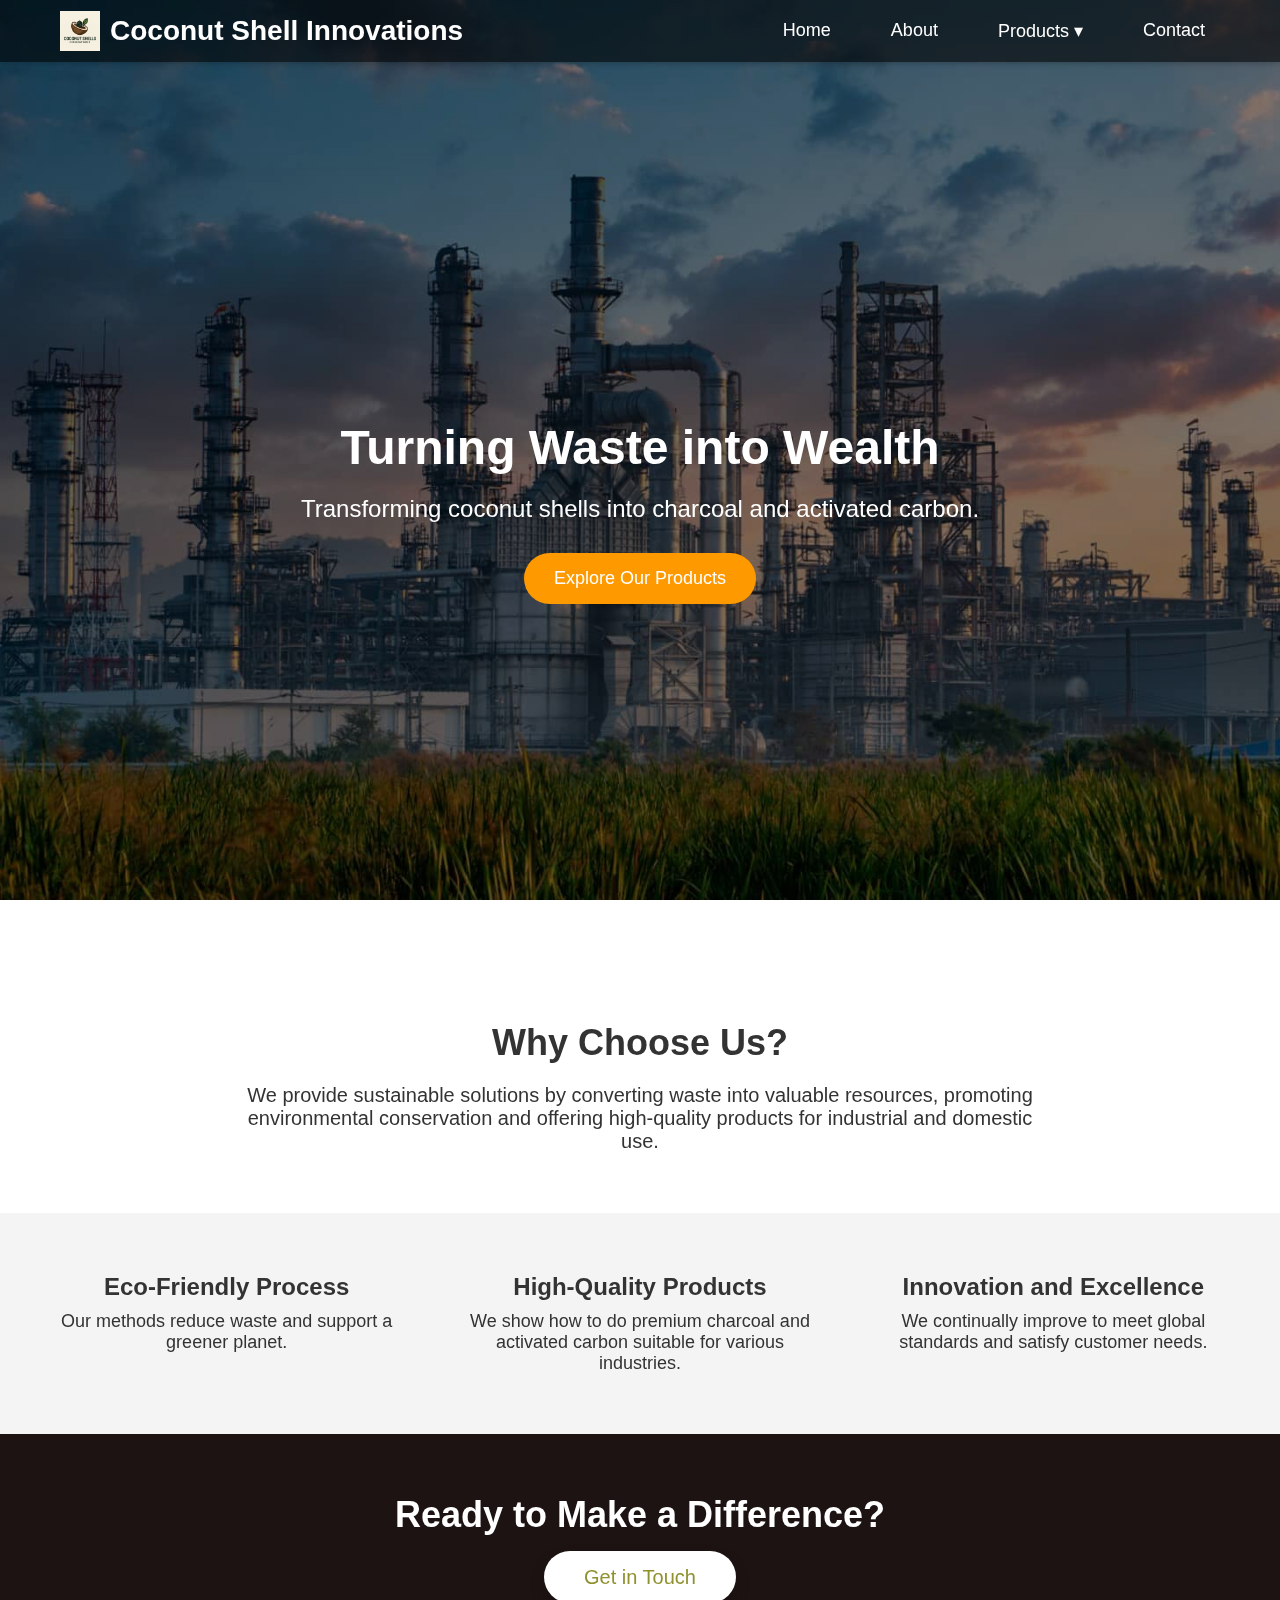
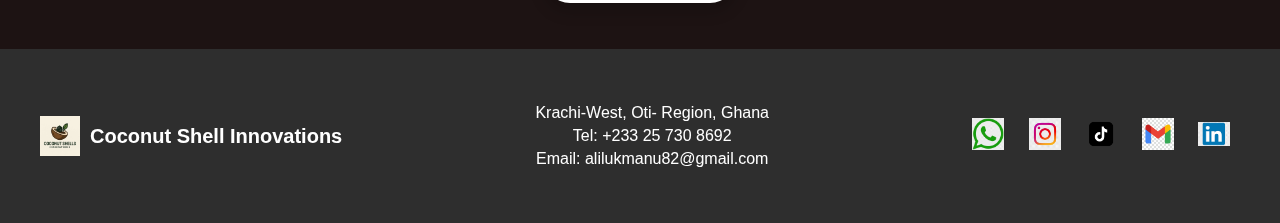
<file: index.html>
<!DOCTYPE html>
<html lang="en">
<head>
  <meta charset="UTF-8">
  <meta name="viewport" content="width=device-width, initial-scale=1">
  <title>Home - Coconut Shell Products</title>
  <link rel="stylesheet" href="style.css">
</head>
<body>
  <header class="site-header">
    <div class="header-container">
      <div class="logo">
        <a href="home.html"><img src="Company Logo.jpg" alt="Logo"> Coconut Shell Innovations</a>
      </div>
      <nav class="site-nav">
        <ul class="nav-menu">
          <li><a href="index.html" class="nav-link">Home</a></li>
          <li><a href="about.html" class="nav-link">About</a></li>
          <li class="dropdown">
            <a href="#" class="nav-link">Products ▾</a>
            <ul class="dropdown-content">
              <li><a href="product.html#raw">Raw Coconut Shells</a></li>
              <li><a href="product.html#charcoal">Charcoal Bricks</a></li>
              <li><a href="product.html#carbon">Activated Carbon</a></li>
              <li><a href="product.html#biochar">Biochar</a></li>
              <li><a href="product.html#ink">Carbon Ink / Dyes</a></li>
              <li><a href="product.html#research">Research Products</a></li>
            </ul>
          </li>
          <li><a href="contact.html" class="nav-link">Contact</a></li>
        </ul>
      </nav>
    </div>
  </header>
  
  

  <!-- Hero Section -->
  <main class="hero-section">
    <h1>Turning Waste into Wealth</h1>
    <p>Transforming coconut shells into charcoal and activated carbon.</p>
    <a href="product.html" class="btn">Explore Our Products</a>
  </main>

  <!-- Why Us Section -->
  <section class="why-us">
    <h2>Why Choose Us?</h2>
    <p>We provide sustainable solutions by converting waste into valuable resources, promoting environmental conservation and offering high-quality products for industrial and domestic use.</p>
  </section>

  <!-- Features Section -->
  <section class="features">
    <div class="feature">
      <h3>Eco-Friendly Process</h3>
      <p>Our methods reduce waste and support a greener planet.</p>
    </div>
    <div class="feature">
      <h3>High-Quality Products</h3>
      <p>We show how to do premium charcoal and activated carbon suitable for various industries.</p>
    </div>
    <div class="feature">
      <h3>Innovation and Excellence</h3>
      <p>We continually improve to meet global standards and satisfy customer needs.</p>
    </div>
  </section>

  <!-- Call to Action -->
  <section class="call-to-action">
    <h2>Ready to Make a Difference?</h2>
    <a href="contact.html" class="btn">Get in Touch</a>
  </section>
  <footer class="site-footer">
        <div class="footer-container">
          <div class="logo">
            <a href="index.html"><img src="Company Logo.jpg" alt="Logo"> Coconut Shell Innovations</a>
          </div>
          <div class="footer-contact">
            <p>Krachi-West, Oti- Region, Ghana</p>
            <p>Tel: +233 25 730 8692</p>
            <p>Email: alilukmanu82@gmail.com</p>
          </div>
          <div class="footer-social">
            <a href="https://wa.me/+233257308692"><img src="whatsapp icon.jpeg" alt="WhatsApp"></a>
            <a href="https://www.instagram.com/aliluqmanu"><img src="instagram icon.png" alt="Instagram"></a>
            <a href="https://www.tiktok.com/@archman370"><img src="tiktok icon.png" alt="TikTok"></a>
            <a href="mailto:alilukmanu82@gmail.com"><img src="gmail icon.jpg" alt="Gmail"></a>
            <a href="https://www.linkedin.com/in/lukmanu-ali-06271a2a0?lipi=urn%3Ali%3Apage%3Ad_flagship3_profile_view_base_contact_details%3B48OCo7ahRzuPm08aGw8OtQ%3D%3D"><img src="lindin logo.jpg" alt="LinkedIn"></a>
          </div>
        </div>
      </footer>   
</body>
</html>
</file>
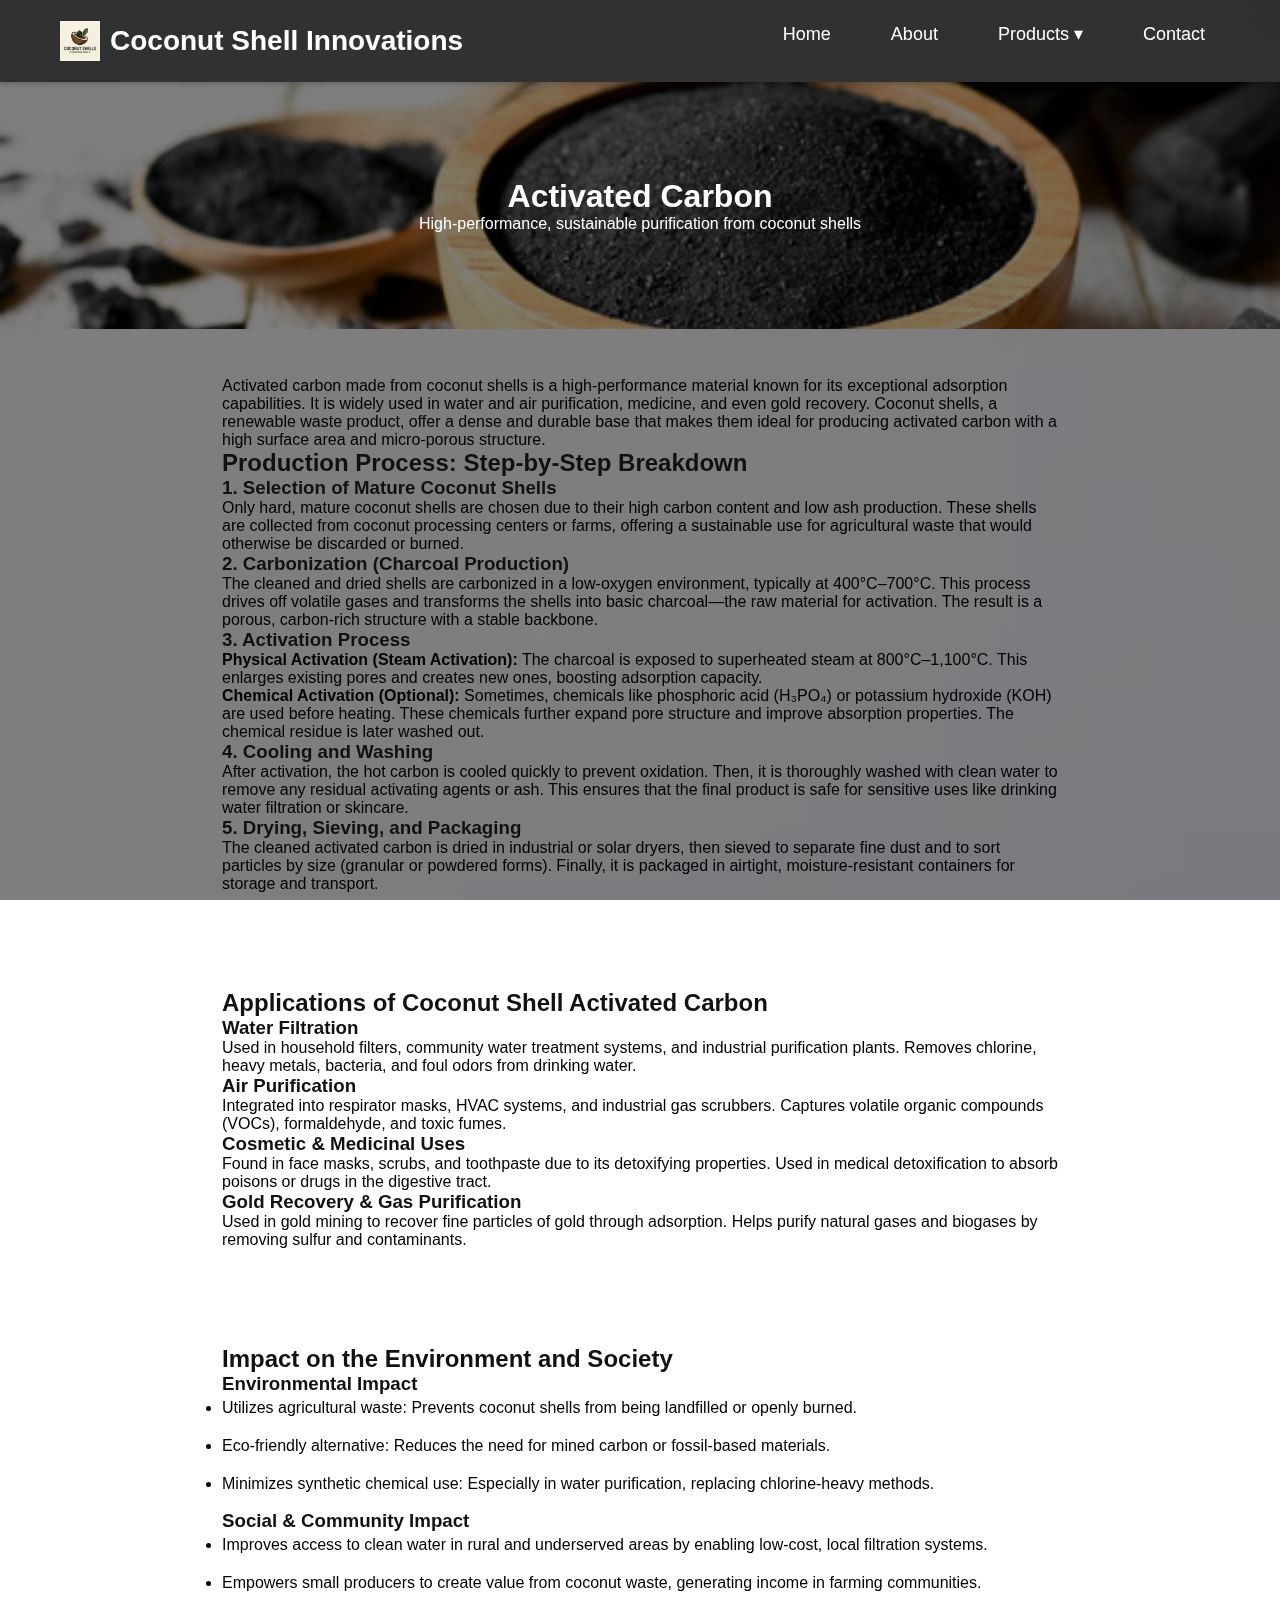
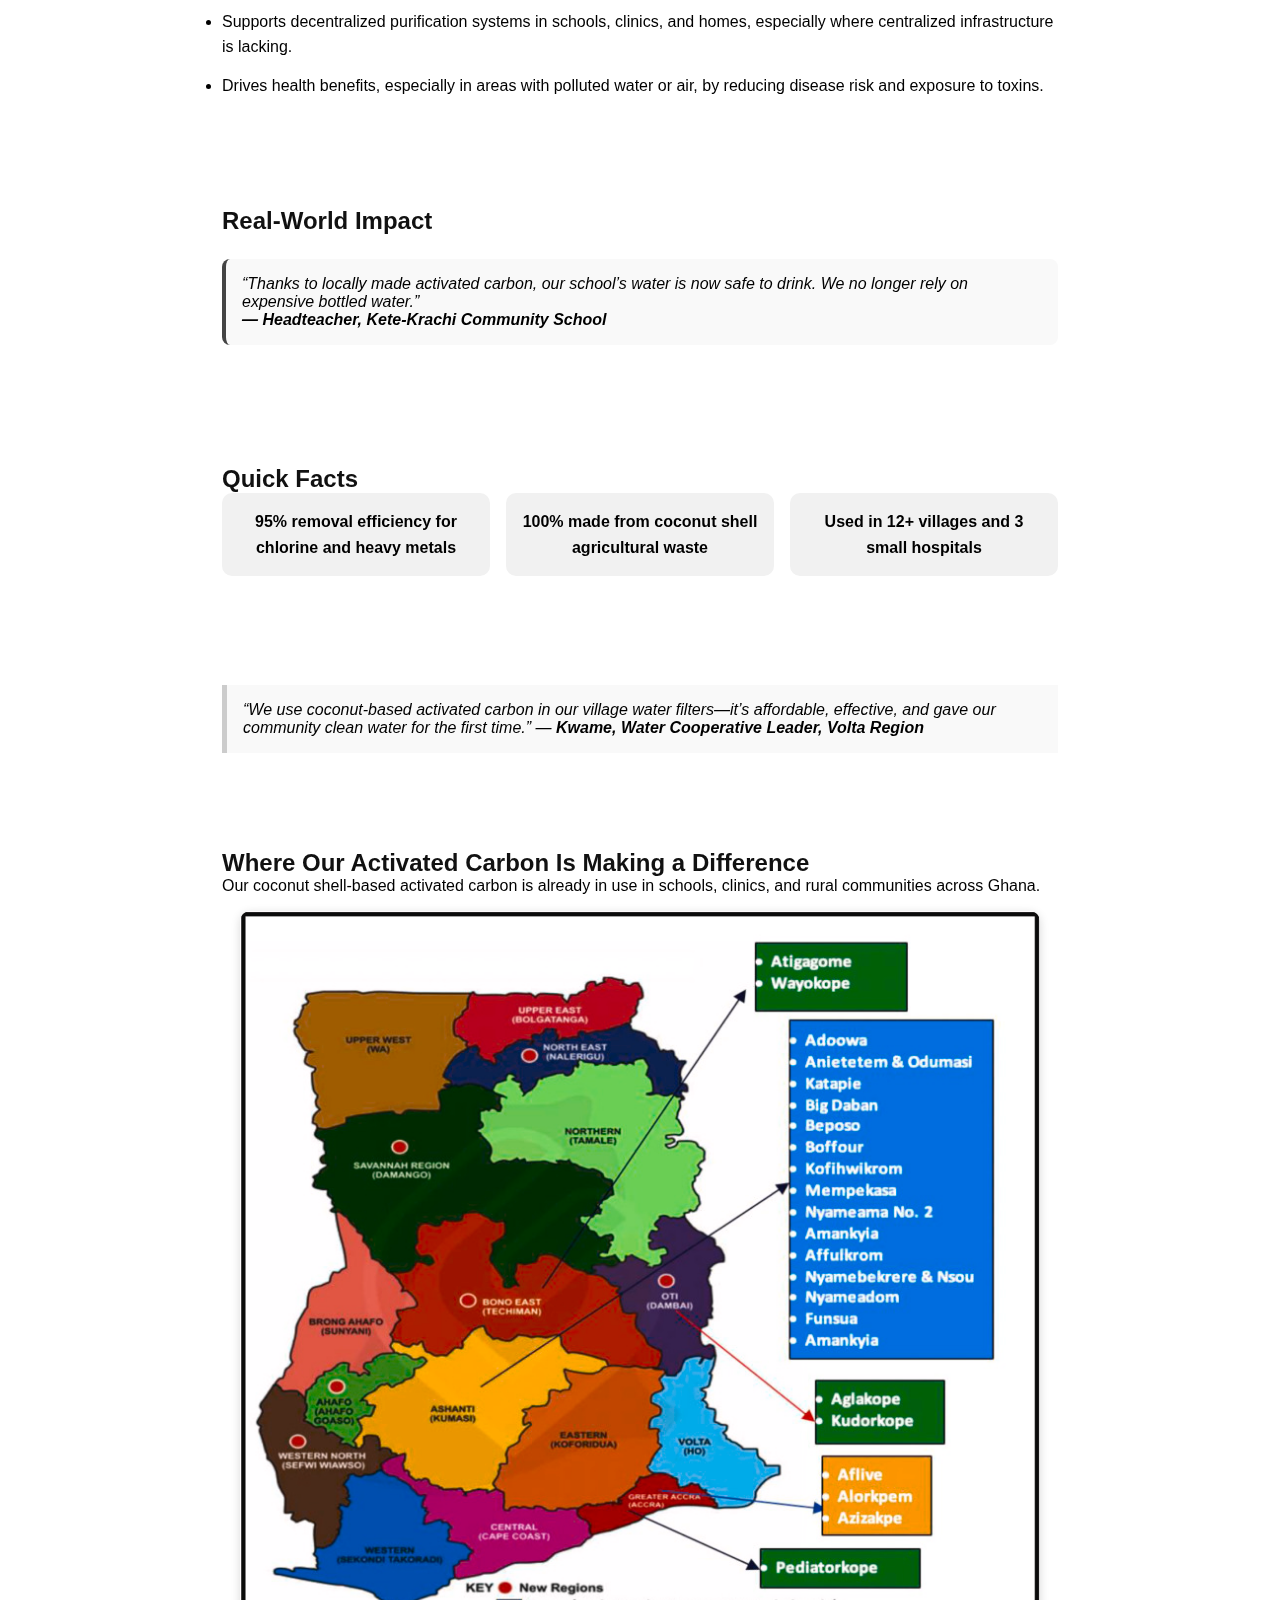
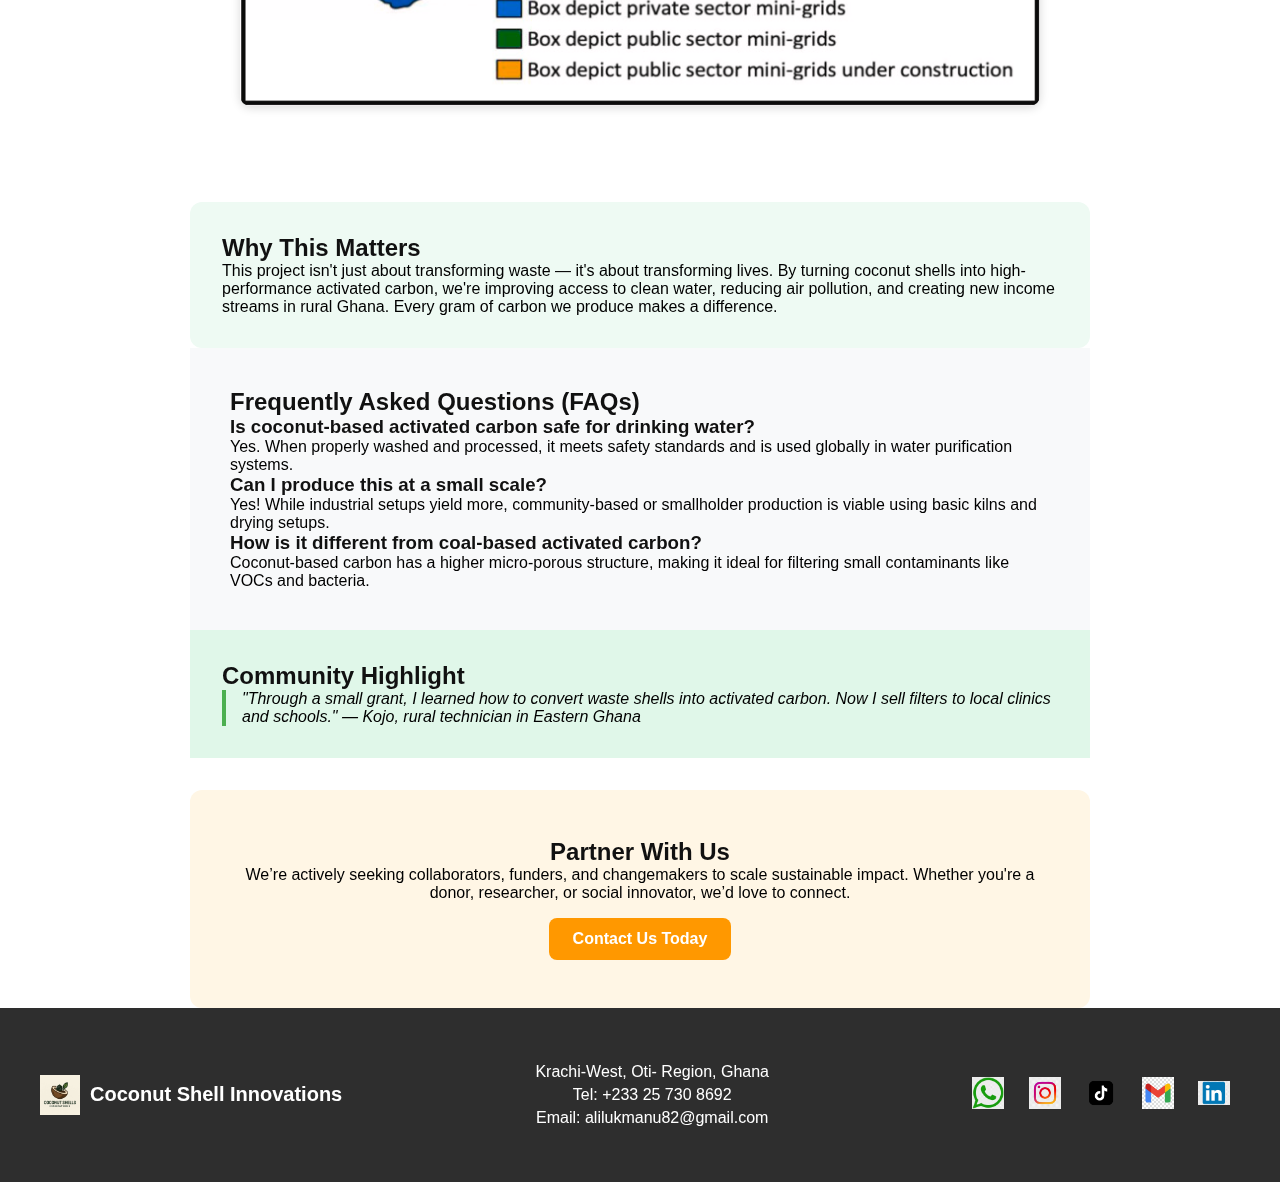
<file: activated-carbon.html>
<!DOCTYPE html>
<html lang="en">
<head>
  <meta charset="UTF-8">
  <meta name="viewport" content="width=device-width, initial-scale=1.0">
  <title>Activated Carbon | Coconut Shell Innovations</title>
  <link rel="stylesheet" href="style.css">
  <style>
    html, body {
  background-color: #ffffff !important;
  min-height: 100%;
  margin: 0;
  padding: 0;
  color: #000000;
}
body.activated-carbon {
  background: url('whiteback img.png') no-repeat center center fixed;
  background-size: cover;
  color: #000000;
}

.hero {
  background: linear-gradient(rgba(0, 0, 0, 0.5), rgba(0, 0, 0, 0.5)), 
              url('image copy.png') no-repeat center center/cover;
  padding: 6rem 2rem;
  text-align: center;
  color: #ffffff; /* White text stands out on dark background */
}


    .section {
      padding: 3rem 2rem;
      max-width: 900px;
      margin: auto;
    }

    h1, h2, h3, h4 {
      color: #111;
    }

    ul li {
      margin-bottom: 0.8rem;
      line-height: 1.6;
    }
    .cta-button {
    display: inline-block;
    background-color: #007B55;
    color: white;
    padding: 0.75rem 1.5rem;
    border-radius: 6px;
    text-decoration: none;
    font-weight: bold;
    transition: background-color 0.3s ease;
  }

  .cta-button:hover {
    background-color: #005F3F;
  }
  .testimonial-section blockquote {
  font-style: italic;
  border-left: 4px solid #444;
  padding-left: 1rem;
  margin: 1.5rem 0;
  background: #f9f9f9;
  padding: 1rem;
  border-radius: 8px;
}

.quick-impact .impact-list {
  list-style: none;
  padding-left: 0;
  display: grid;
  grid-template-columns: repeat(auto-fit, minmax(220px, 1fr));
  gap: 1rem;
}

.quick-impact .impact-list li {
  background-color: #f1f1f1;
  padding: 1rem;
  border-radius: 10px;
  font-weight: bold;
  text-align: center;
}

.cta-button {
  display: inline-block;
  background-color: #00704a;
  color: #fff;
  padding: 1rem 2rem;
  border-radius: 6px;
  text-decoration: none;
  font-weight: bold;
  transition: background 0.3s ease;
}

.cta-button:hover {
  background-color: #005f3c;
}
.testimonial-section blockquote {
  font-style: italic;
  border-left: 4px solid #444;
  padding-left: 1rem;
  margin: 1.5rem 0;
  background: #f9f9f9;
  padding: 1rem;
  border-radius: 8px;
}

.quick-impact .impact-list {
  list-style: none;
  padding-left: 0;
  display: grid;
  grid-template-columns: repeat(auto-fit, minmax(220px, 1fr));
  gap: 1rem;
}

.quick-impact .impact-list li {
  background-color: #f1f1f1;
  padding: 1rem;
  border-radius: 10px;
  font-weight: bold;
  text-align: center;
}

.cta-button {
  display: inline-block;
  background-color: #00704a;
  color: #fff;
  padding: 1rem 2rem;
  border-radius: 6px;
  text-decoration: none;
  font-weight: bold;
  transition: background 0.3s ease;
}

.cta-button:hover {
  background-color: #005f3c;
}
.impact-map {
  width: 100%;
  max-width: 800px;
  margin: 1rem auto;
  display: block;
  border-radius: 10px;
  box-shadow: 0 2px 10px rgba(0,0,0,0.15);
}
.mission-summary {
  background-color: #eefaf3;
  padding: 2rem;
  border-radius: 12px;
  margin-top: 2rem;
}
</style>
</head>
<body class="activated-carbon page">
  <header class="site-header">
    <div class="header-container">
      <div class="logo">
        <a href="index.html"><img src="Company Logo.jpg" alt="Logo"> Coconut Shell Innovations</a>
      </div>
      <nav class="site-nav">
        <ul class="nav-menu">
          <li><a href="index.html" class="nav-link">Home</a></li>
          <li><a href="about.html" class="nav-link">About</a></li>
          <li class="dropdown">
            <a href="#" class="nav-link">Products ▾</a>
            <ul class="dropdown-content">
              <li><a href="product.html#raw">Raw Coconut Shells</a></li>
              <li><a href="product.html#charcoal">Charcoal Bricks</a></li>
              <li><a href="product.html#carbon">Activated Carbon</a></li>
              <li><a href="product.html#biochar">Biochar</a></li>
              <li><a href="product.html#ink">Carbon Ink / Dyes</a></li>
              <li><a href="product.html#research">Research Products</a></li>
            </ul>
          </li>
          <li><a href="contact.html" class="nav-link">Contact</a></li>
        </ul>
      </nav>
    </div>
  </header>

  <section class="hero">
    <div class="hero-text">
        <h1 style="color: #ffffff;">Activated Carbon</h1>
        <p>High-performance, sustainable purification from coconut shells</p>
    </div>
  </section>
  

  <section class="section">
    <p>Activated carbon made from coconut shells is a high-performance material known for its exceptional adsorption capabilities. It is widely used in water and air purification, medicine, and even gold recovery. Coconut shells, a renewable waste product, offer a dense and durable base that makes them ideal for producing activated carbon with a high surface area and micro-porous structure.</p>

    <h2>Production Process: Step-by-Step Breakdown</h2>
    <h3>1. Selection of Mature Coconut Shells</h3>
    <p>Only hard, mature coconut shells are chosen due to their high carbon content and low ash production. These shells are collected from coconut processing centers or farms, offering a sustainable use for agricultural waste that would otherwise be discarded or burned.</p>

    <h3>2. Carbonization (Charcoal Production)</h3>
    <p>The cleaned and dried shells are carbonized in a low-oxygen environment, typically at 400°C–700°C. This process drives off volatile gases and transforms the shells into basic charcoal—the raw material for activation. The result is a porous, carbon-rich structure with a stable backbone.</p>

    <h3>3. Activation Process</h3>
    <p><strong>Physical Activation (Steam Activation):</strong> The charcoal is exposed to superheated steam at 800°C–1,100°C. This enlarges existing pores and creates new ones, boosting adsorption capacity.</p>
    <p><strong>Chemical Activation (Optional):</strong> Sometimes, chemicals like phosphoric acid (H₃PO₄) or potassium hydroxide (KOH) are used before heating. These chemicals further expand pore structure and improve absorption properties. The chemical residue is later washed out.</p>

    <h3>4. Cooling and Washing</h3>
    <p>After activation, the hot carbon is cooled quickly to prevent oxidation. Then, it is thoroughly washed with clean water to remove any residual activating agents or ash. This ensures that the final product is safe for sensitive uses like drinking water filtration or skincare.</p>

    <h3>5. Drying, Sieving, and Packaging</h3>
    <p>The cleaned activated carbon is dried in industrial or solar dryers, then sieved to separate fine dust and to sort particles by size (granular or powdered forms). Finally, it is packaged in airtight, moisture-resistant containers for storage and transport.</p>
  </section>

  <section class="section">
    <h2>Applications of Coconut Shell Activated Carbon</h2>
    <h3> Water Filtration</h3>
    <p>Used in household filters, community water treatment systems, and industrial purification plants. Removes chlorine, heavy metals, bacteria, and foul odors from drinking water.</p>

    <h3> Air Purification</h3>
    <p>Integrated into respirator masks, HVAC systems, and industrial gas scrubbers. Captures volatile organic compounds (VOCs), formaldehyde, and toxic fumes.</p>

    <h3> Cosmetic & Medicinal Uses</h3>
    <p>Found in face masks, scrubs, and toothpaste due to its detoxifying properties. Used in medical detoxification to absorb poisons or drugs in the digestive tract.</p>

    <h3> Gold Recovery & Gas Purification</h3>
    <p>Used in gold mining to recover fine particles of gold through adsorption. Helps purify natural gases and biogases by removing sulfur and contaminants.</p>
  </section>

  <section class="section">
    <h2>Impact on the Environment and Society</h2>
    <h3> Environmental Impact</h3>
    <ul>
      <li> Utilizes agricultural waste: Prevents coconut shells from being landfilled or openly burned.</li>
      <li> Eco-friendly alternative: Reduces the need for mined carbon or fossil-based materials.</li>
      <li> Minimizes synthetic chemical use: Especially in water purification, replacing chlorine-heavy methods.</li>
    </ul>

    <h3> Social & Community Impact</h3>
    <ul>
      <li> Improves access to clean water in rural and underserved areas by enabling low-cost, local filtration systems.</li>
      <li> Empowers small producers to create value from coconut waste, generating income in farming communities.</li>
      <li> Supports decentralized purification systems in schools, clinics, and homes, especially where centralized infrastructure is lacking.</li>
      <li> Drives health benefits, especially in areas with polluted water or air, by reducing disease risk and exposure to toxins.</li>
    </ul>
  </section>
  <section class="section testimonial-section">
    <h2>Real-World Impact</h2>
    <blockquote>
      “Thanks to locally made activated carbon, our school’s water is now safe to drink. We no longer rely on expensive bottled water.”
      <br><strong>— Headteacher, Kete-Krachi Community School</strong>
    </blockquote>
  </section>
  
  <section class="section quick-impact">
    <h2>Quick Facts</h2>
    <ul class="impact-list">
      <li><strong>95%</strong> removal efficiency for chlorine and heavy metals</li>
      <li><strong>100%</strong> made from coconut shell agricultural waste</li>
      <li><strong>Used in</strong> 12+ villages and 3 small hospitals</li>
    </ul>
  </section>
  <section class="section">
    <blockquote style="font-style: italic; background: #f9f9f9; padding: 1rem; border-left: 5px solid #ccc;">
      “We use coconut-based activated carbon in our village water filters—it’s affordable, effective, and gave our community clean water for the first time.” — <strong>Kwame, Water Cooperative Leader, Volta Region</strong>
    </blockquote>
  </section>
  <section class="section">
    <h2>Where Our Activated Carbon Is Making a Difference</h2>
    <p>Our coconut shell-based activated carbon is already in use in schools, clinics, and rural communities across Ghana.</p>
    <img src="map of Gh.png" alt="Map of Ghana showing deployment sites" class="impact-map">
  </section>
  <section class="section mission-summary">
    <h2>Why This Matters</h2>
    <p>This project isn't just about transforming waste — it's about transforming lives. By turning coconut shells into high-performance activated carbon, we're improving access to clean water, reducing air pollution, and creating new income streams in rural Ghana. Every gram of carbon we produce makes a difference.</p>
  </section>

  <section class="section" style="background-color: #f8f9fa; padding: 2.5rem;">
    <h2>Frequently Asked Questions (FAQs)</h2>
    <h3>Is coconut-based activated carbon safe for drinking water?</h3>
    <p>Yes. When properly washed and processed, it meets safety standards and is used globally in water purification systems.</p>
  
    <h3>Can I produce this at a small scale?</h3>
    <p>Yes! While industrial setups yield more, community-based or smallholder production is viable using basic kilns and drying setups.</p>
  
    <h3>How is it different from coal-based activated carbon?</h3>
    <p>Coconut-based carbon has a higher micro-porous structure, making it ideal for filtering small contaminants like VOCs and bacteria.</p>
  </section>
  
  <section class="section" style="background-color: #e0f7e9; padding: 2rem;">
    <h2> Community Highlight</h2>
    <blockquote style="font-style: italic; border-left: 4px solid #4caf50; padding-left: 1rem;">
      "Through a small grant, I learned how to convert waste shells into activated carbon. Now I sell filters to local clinics and schools." — Kojo, rural technician in Eastern Ghana
    </blockquote>
  </section>
  

  <section class="section" style="text-align: center; background-color: #fff6e5; padding: 3rem 2rem; border-radius: 12px; margin-top: 2rem;">
    <h2>Partner With Us</h2>
    <p>We’re actively seeking collaborators, funders, and changemakers to scale sustainable impact. Whether you're a donor, researcher, or social innovator, we’d love to connect.</p>
    <a href="contact.html" class="partner-cta-button">
      Contact Us Today
    </a>
  </section>
  
  <style>
    .partner-cta-button {
      background-color: #ff9800;
      color: white;
      padding: 0.75rem 1.5rem;
      border-radius: 8px;
      text-decoration: none;
      font-weight: bold;
      transition: background-color 0.3s ease, transform 0.2s ease;
      display: inline-block;
      margin-top: 1rem;
    }
  
    .partner-cta-button:hover {
      background-color: #e67e00;
      transform: scale(1.05);
    }
  </style>
  
  

  <footer class="site-footer">
    <div class="footer-container">
      <div class="logo">
        <a href="index.html"><img src="Company Logo.jpg" alt="Logo"> Coconut Shell Innovations</a>
      </div>
      <div class="footer-contact">
        <p>Krachi-West, Oti- Region, Ghana</p>
        <p>Tel: +233 25 730 8692</p>
        <p>Email: alilukmanu82@gmail.com</p>
      </div>
      <div class="footer-social">
        <a href="https://wa.me/+233257308692"><img src="whatsapp icon.jpeg" alt="WhatsApp"></a>
        <a href="https://www.instagram.com/aliluqmanu"><img src="instagram icon.png" alt="Instagram"></a>
        <a href="https://www.tiktok.com/@archman370"><img src="tiktok icon.png" alt="TikTok"></a>
        <a href="mailto:alilukmanu82@gmail.com"><img src="gmail icon.jpg" alt="Gmail"></a>
        <a href="https://www.linkedin.com/in/lukmanu-ali-06271a2a0"><img src="lindin logo.jpg" alt="LinkedIn"></a>
      </div>
    </div>
  </footer>
</body>
</html>
</file>
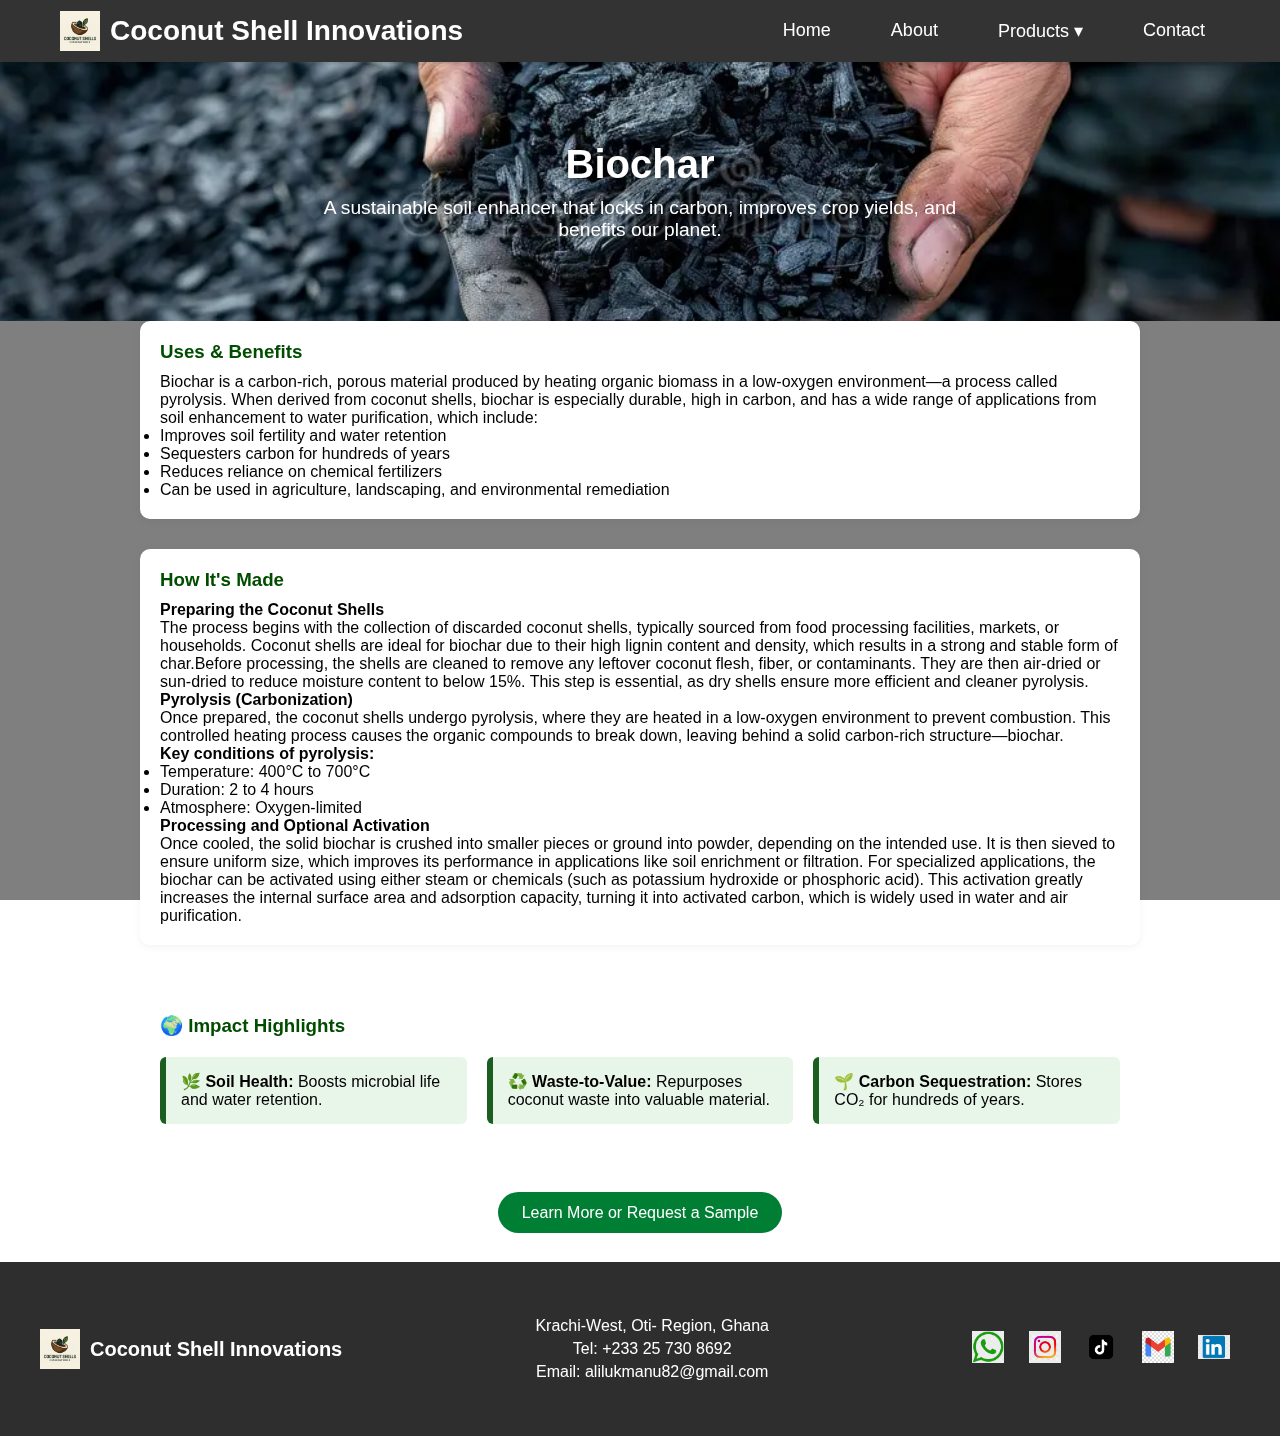
<file: biochar.html>
<!DOCTYPE html>
<html lang="en">
<head>
  <meta charset="UTF-8" />
  <meta name="viewport" content="width=device-width, initial-scale=1.0"/>
  <title>Biochar – Coconut Shell Innovations</title>
  <link rel="stylesheet" href="style.css">

  <style>
    body {
      margin: 0;
      font-family: 'Segoe UI', sans-serif;
      background-color: #f4f4f4;
      color: white#333;
    }
    
    .hero {
      background: url('biochar image.png') center/cover no-repeat;
      color: white;
      padding: 80px 20px;
      text-align: center;
    }
    

    .hero h2 {
      font-size: 2.5rem;
      margin-bottom: 10px;
    }

    .hero p {
      font-size: 1.2rem;
      max-width: 700px;
      margin: 0 auto;
    }

    .section {
      padding: 40px 20px;
      max-width: 1000px;
      margin: 0 auto;
    }

    .section h3 {
      color: #004d00;
      margin-bottom: 10px;
    }

    .benefits, .process {
      background-color: #ffffff;
      border-radius: 10px;
      padding: 20px;
      margin-bottom: 30px;
      box-shadow: 0 2px 8px rgba(0, 0, 0, 0.05);
    }

    .impact-icons {
      display: flex;
      flex-wrap: wrap;
      gap: 20px;
      justify-content: space-between;
      margin-top: 20px;
    }

    .impact-icons div {
      flex: 1 1 30%;
      background-color: #e8f5e9;
      border-left: 6px solid #1b5e20;
      padding: 15px;
      border-radius: 6px;
    }

    .cta {
      text-align: center;
      margin-top: 40px;
    }

    .cta a {
      background-color: #007e33;
      color: white;
      text-decoration: none;
      padding: 12px 24px;
      border-radius: 30px;
      font-size: 1rem;
      transition: background 0.3s;
    }

    .cta a:hover {
      background-color: #005f24;
    }

    footer {
      background-color: #003300;
      color: white;
      text-align: center;
      padding: 20px;
      margin-top: 40px;
    }
    
  </style>
</head>
<body class="biochar-page">
    <header class="site-header">
        <div class="header-container">
          <div class="logo">
            <a href="index.html"><img src="Company Logo.jpg" alt="Logo">Coconut Shell Innovations</a>
          </div>
          <nav class="site-nav">
            <ul class="nav-menu">
              <li><a href="index.html" class="nav-link">Home</a></li>
              <li><a href="about.html" class="nav-link">About</a></li>
              <li class="dropdown">
                <a href="#" class="nav-link">Products ▾</a>
                <ul class="dropdown-content">
                  <li><a href="product.html#raw">Raw Coconut Shells</a></li>
                  <li><a href="product.html#charcoal">Charcoal Bricks</a></li>
                  <li><a href="product.html#carbon">Activated Carbon</a></li>
                  <li><a href="product.html#biochar">Biochar</a></li>
                  <li><a href="product.html#ink">Carbon Ink / Dyes</a></li>
                  <li><a href="product.html#research">Research Products</a></li>
                </ul>
              </li>
              <li><a href="contact.html" class="nav-link">Contact</a></li>
            </ul>
          </nav>
        </div>
      </header>
      
  <section class="hero">
    <h2>Biochar</h2>
    <p>A sustainable soil enhancer that locks in carbon, improves crop yields, and benefits our planet.</p>
  </section>

  <section class="section benefits">
    <h3> Uses & Benefits</h3>
    <p>Biochar is a carbon-rich, porous material produced by heating organic biomass in a low-oxygen environment—a process called pyrolysis. When derived from coconut shells, biochar is especially durable, high in carbon, and has a wide range of applications from soil enhancement to water purification, which include:</p>
    <ul>
      <li>Improves soil fertility and water retention</li>
      <li>Sequesters carbon for hundreds of years</li>
      <li>Reduces reliance on chemical fertilizers</li>
      <li>Can be used in agriculture, landscaping, and environmental remediation</li>
    </ul>
  </section>

  <section class="section process">
         <h3>How It's Made</h3>
         <h4> Preparing the Coconut Shells </h4>
         <p>The process begins with the collection of discarded coconut shells, typically sourced from food processing facilities, markets, or households. Coconut shells are ideal for biochar due to their high lignin content and density, which results in a strong and stable form of char.Before processing, the shells are cleaned to remove any leftover coconut flesh, fiber, or contaminants. They are then air-dried or sun-dried to reduce moisture content to below 15%. This step is essential, as dry shells ensure more efficient and cleaner pyrolysis.</p>
         <h4>Pyrolysis (Carbonization)</h4>
         <p>Once prepared, the coconut shells undergo pyrolysis, where they are heated in a low-oxygen environment to prevent combustion. This controlled heating process causes the organic compounds to break down, leaving behind a solid carbon-rich structure—biochar. </p>
         <ul><b>Key conditions of pyrolysis:</b>
           <li>Temperature: 400°C to 700°C</li> 
           <li>Duration: 2 to 4 hours </li>
           <li>Atmosphere: Oxygen-limited </li>
         </ul>
         <h4>Processing and Optional Activation</h4>
         <p>Once cooled, the solid biochar is crushed into smaller pieces or ground into powder, depending on the intended use. It is then sieved to ensure uniform size, which improves its performance in applications like soil enrichment or filtration. For specialized applications, the biochar can be activated using either steam or chemicals (such as potassium hydroxide or phosphoric acid). This activation greatly increases the internal surface area and adsorption capacity, turning it into activated carbon, which is widely used in water and air purification. </p>
  </section>

  <section class="section">
    <h3>🌍 Impact Highlights</h3>
    <div class="impact-icons">
      <div><strong>🌿 Soil Health:</strong> Boosts microbial life and water retention.</div>
      <div><strong>♻️ Waste-to-Value:</strong> Repurposes coconut waste into valuable material.</div>
      <div><strong>🌱 Carbon Sequestration:</strong> Stores CO₂ for hundreds of years.</div>
    </div>
  </section>

  <section class="cta">
    <a href="contact.html">Learn More or Request a Sample</a>
  </section>

  <footer class="site-footer">
    <div class="footer-container">
      <div class="logo">
        <a href="index.html"><img src="Company Logo.jpg" alt="Logo"> Coconut Shell Innovations</a>
      </div>
      <div class="footer-contact">
        <p>Krachi-West, Oti- Region, Ghana</p>
        <p>Tel: +233 25 730 8692</p>
        <p>Email: alilukmanu82@gmail.com</p>
      </div>
      <div class="footer-social">
        <a href="https://wa.me/+233257308692"><img src="whatsapp icon.jpeg" alt="WhatsApp"></a>
        <a href="https://www.instagram.com/aliluqmanu"><img src="instagram icon.png" alt="Instagram"></a>
        <a href="https://www.tiktok.com/@archman370"><img src="tiktok icon.png" alt="TikTok"></a>
        <a href="mailto:alilukmanu82@gmail.com"><img src="gmail icon.jpg" alt="Gmail"></a>
        <a href="https://www.linkedin.com/in/lukmanu-ali-06271a2a0?lipi=urn%3Ali%3Apage%3Ad_flagship3_profile_view_base_contact_details%3B48OCo7ahRzuPm08aGw8OtQ%3D%3D"><img src="lindin logo.jpg" alt="LinkedIn"></a>
      </div>
    </div>
  </footer>    

</body>
</html>
</file>
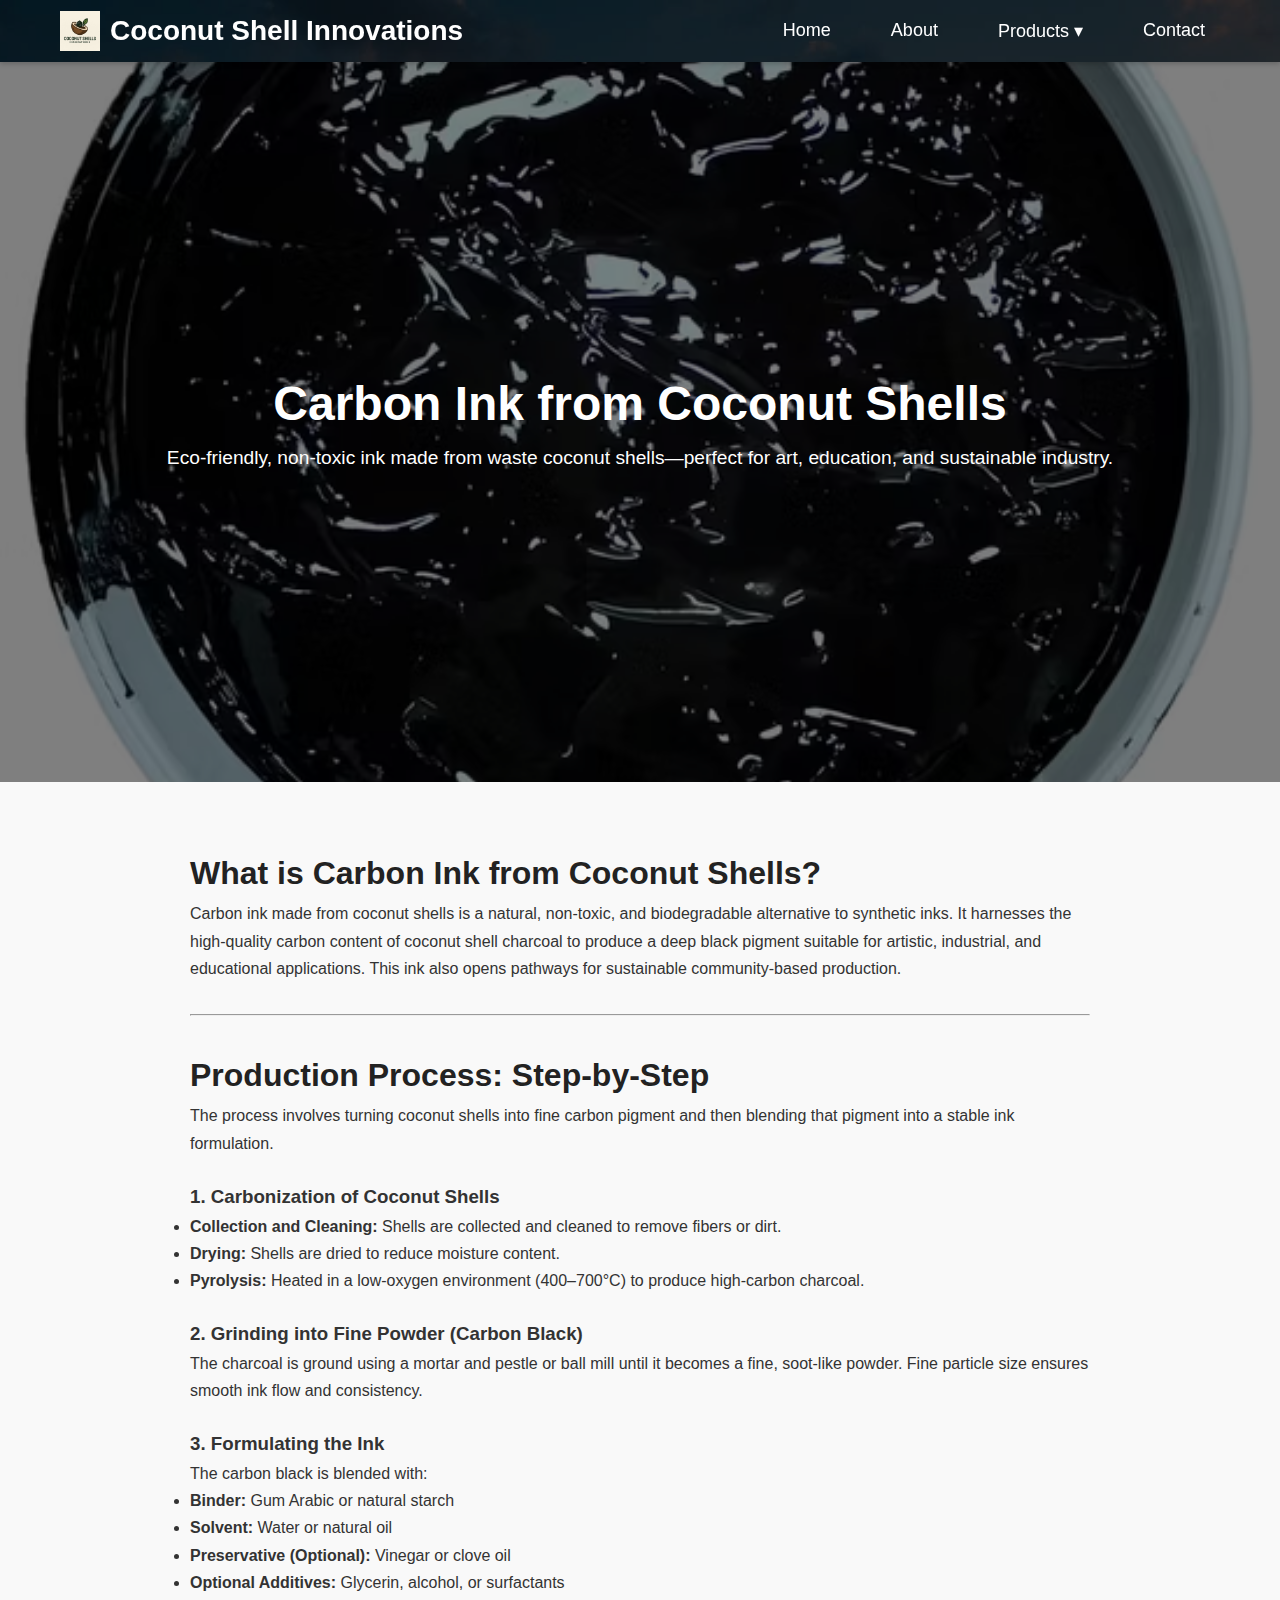
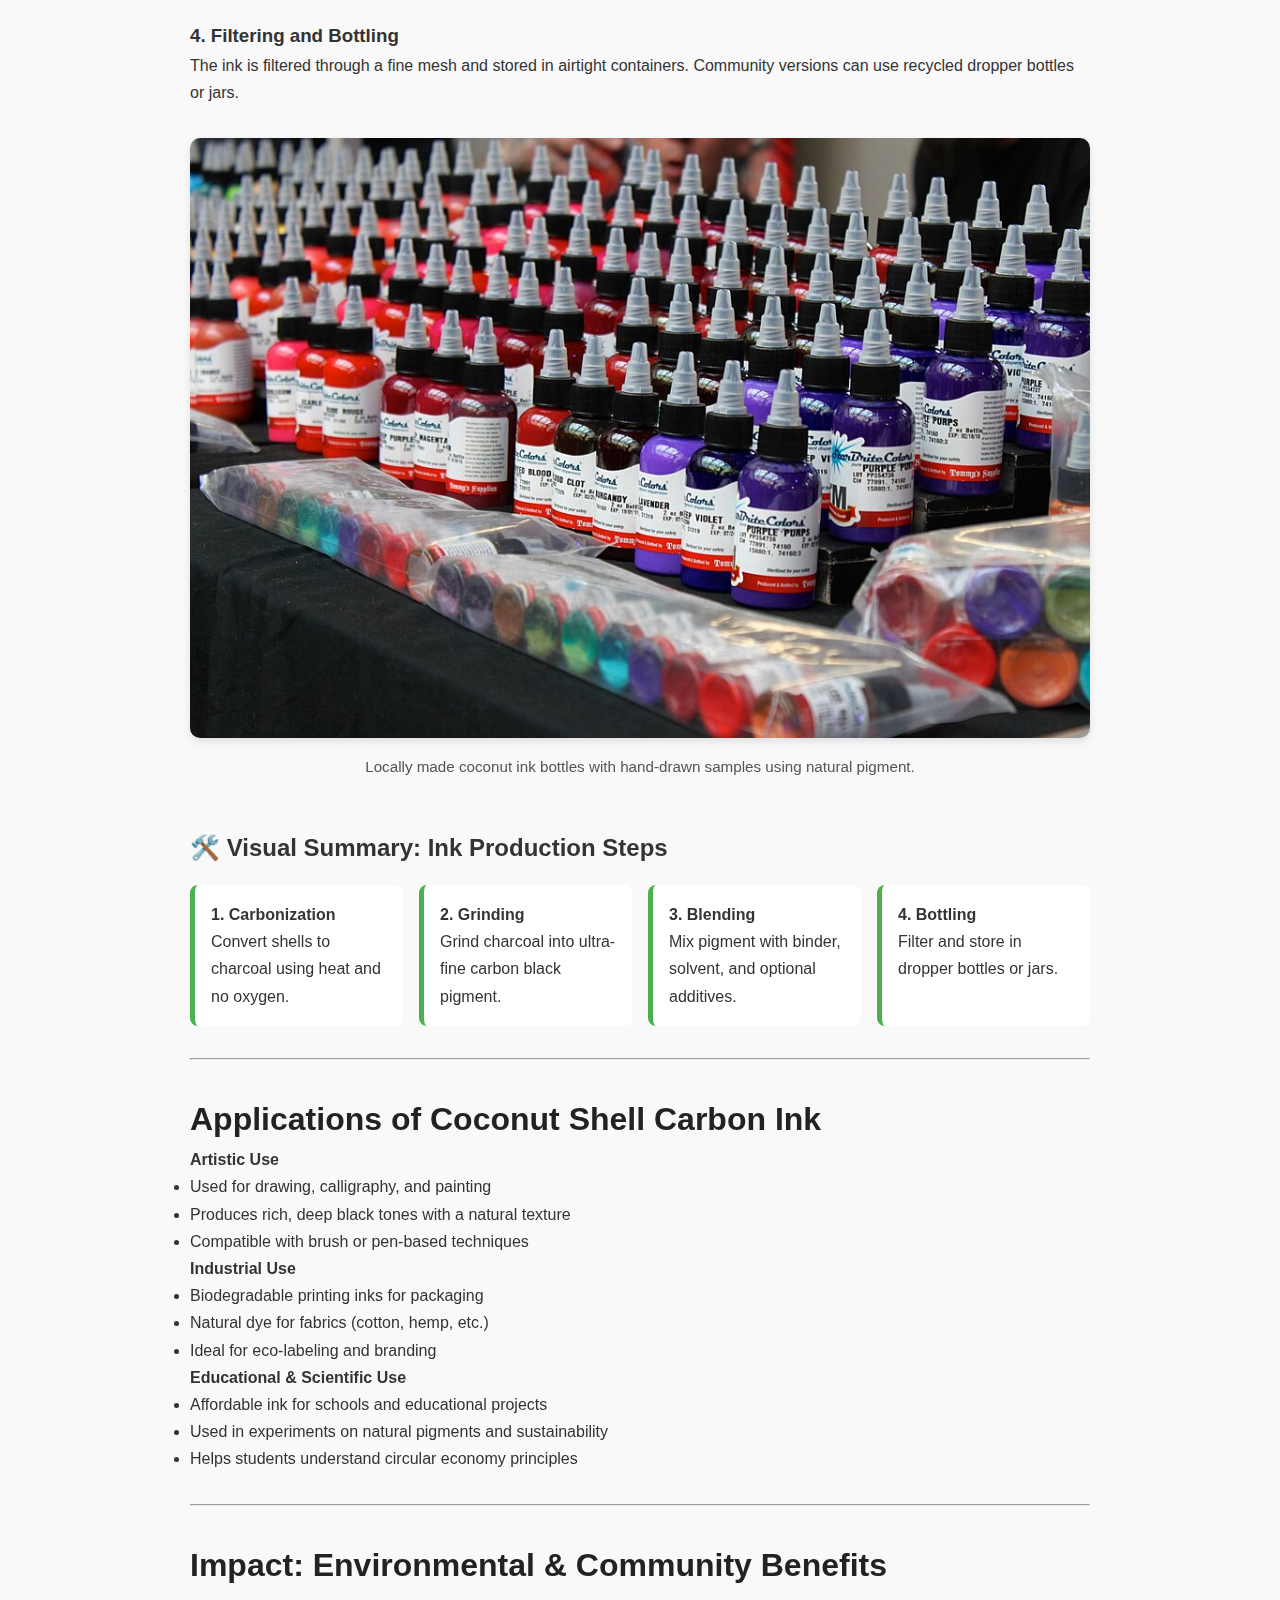
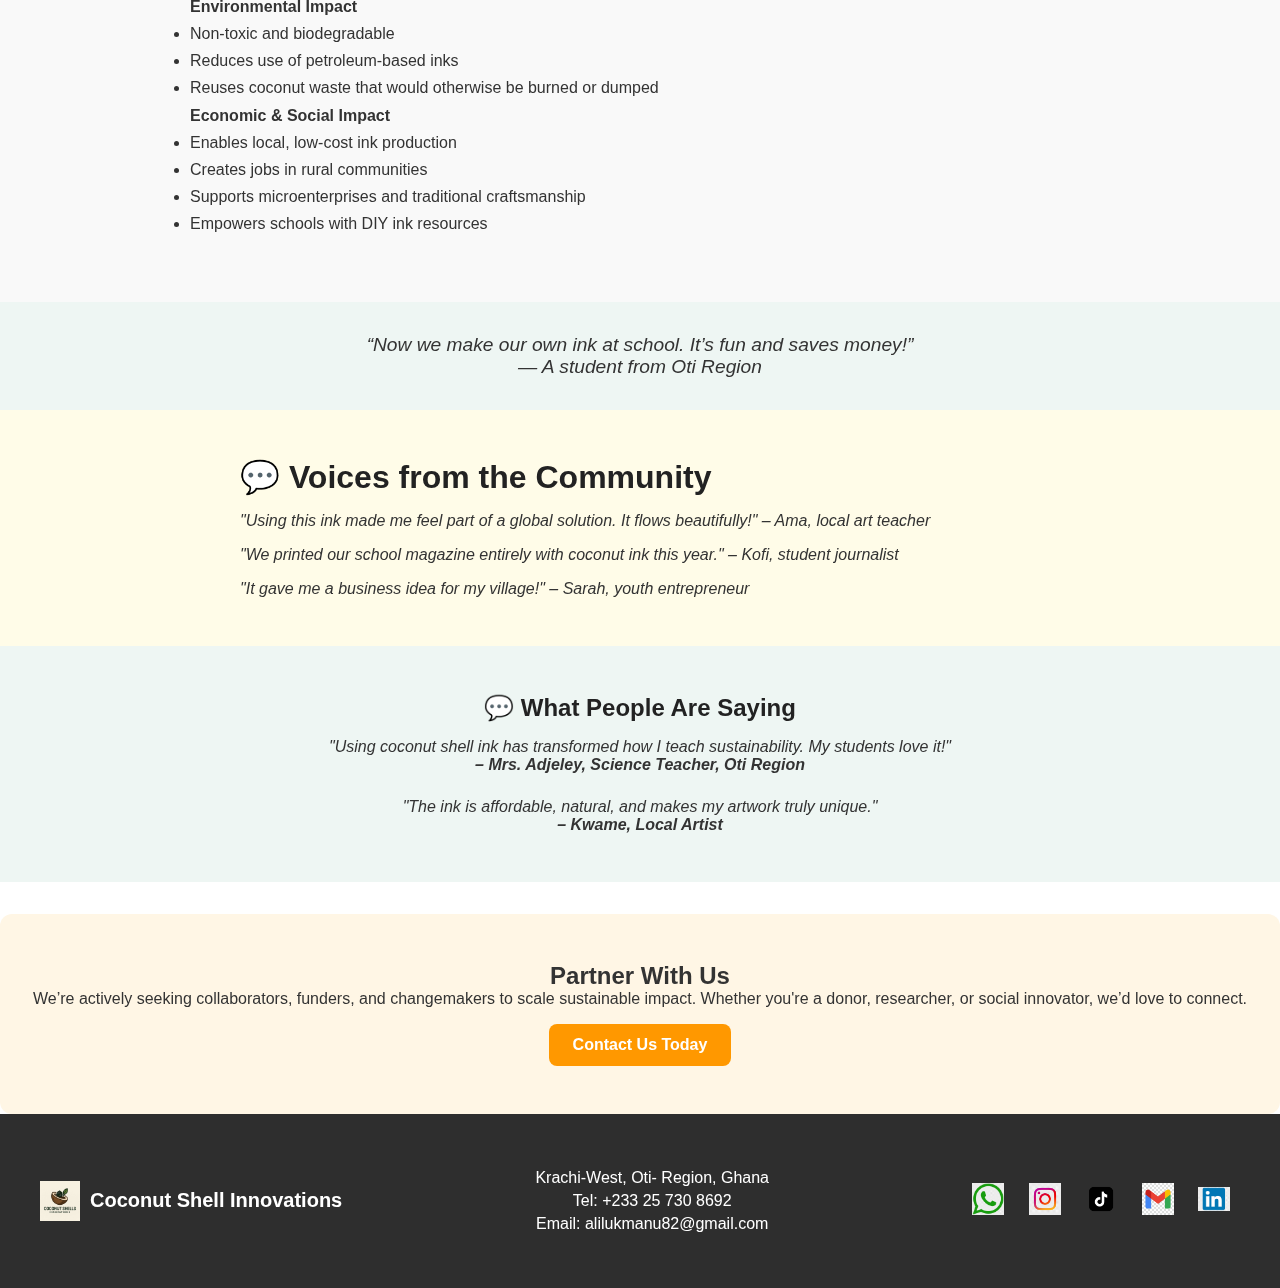
<file: carbon-ink.html>
<!DOCTYPE html>
<html lang="en">
<head>
  <meta charset="UTF-8" />
  <meta name="viewport" content="width=device-width, initial-scale=1.0" />
  <title>Carbon Ink | Coconut Shell Innovations</title>
  <meta name="description" content="Carbon ink made from coconut shells - sustainable, non-toxic, and biodegradable. Used in art, education, and industry.">
  <link rel="stylesheet" href="style.css" />
  <script type="application/ld+json">
{
  "@context": "https://schema.org",
  "@type": "Product",
  "name": "Carbon Ink from Coconut Shells",
  "description": "Natural carbon ink made from pyrolyzed coconut shells, used for art, printing, education, and fabric dyeing.",
  "brand": {
    "@type": "Brand",
    "name": "Coconut Shell Innovations"
  },
  "offers": {
    "@type": "Offer",
    "priceCurrency": "USD",
    "price": "0.00",
    "availability": "https://schema.org/InStock"
  }
}
</script>
</head>
<body class="carbon-ink">
  <header class="site-header">
    <div class="header-container">
      <div class="logo">
        <a href="index.html"><img src="Company Logo.jpg" alt="Logo">Coconut Shell Innovations</a>
      </div>
      <nav class="site-nav">
        <ul class="nav-menu">
          <li><a href="index.html" class="nav-link">Home</a></li>
          <li><a href="about.html" class="nav-link">About</a></li>
          <li class="dropdown">
            <a href="#" class="nav-link">Products ▾</a>
            <ul class="dropdown-content">
              <li><a href="product.html#raw">Raw Coconut Shells</a></li>
              <li><a href="product.html#charcoal">Charcoal Bricks</a></li>
              <li><a href="product.html#carbon">Activated Carbon</a></li>
              <li><a href="product.html#biochar">Biochar</a></li>
              <li><a href="product.html#ink">Carbon Ink / Dyes</a></li>
              <li><a href="product.html#research">Research Products</a></li>
            </ul>
          </li>
          <li><a href="contact.html" class="nav-link">Contact</a></li>
        </ul>
      </nav>
    </div>
  </header>

  <!-- Hero Section for Carbon Ink -->
  <section class="hero" style="position: relative; background-image: url('carbon-ink.png'); background-size: cover; background-position: center; height: 80vh; display: flex; align-items: center; justify-content: center; color: white; text-align: center;">
    <div style="position: absolute; top: 0; left: 0; width: 100%; height: 100%; background-color: rgba(0,0,0,0.5); z-index: 1;"></div>
    <div style="position: relative; z-index: 2; padding: 1rem;">
      <h1 style="font-size: 3rem; font-weight: bold;">Carbon Ink from Coconut Shells</h1>
      <p style="font-size: 1.2rem; margin-top: 1rem;">Eco-friendly, non-toxic ink made from waste coconut shells—perfect for art, education, and sustainable industry.</p>
    </div>
  </section>

  <!-- Main Content Section -->
  <section class="section" style="padding: 4rem 2rem; background-color: #f9f9f9; color: #333; line-height: 1.7;">
    <div class="container" style="max-width: 900px; margin: auto;">
      <!-- Introduction -->
      <h2 style="font-size: 2rem; color: #222;">What is Carbon Ink from Coconut Shells?</h2>
      <p>
        Carbon ink made from coconut shells is a natural, non-toxic, and biodegradable alternative to synthetic inks.
        It harnesses the high-quality carbon content of coconut shell charcoal to produce a deep black pigment suitable
        for artistic, industrial, and educational applications. This ink also opens pathways for sustainable
        community-based production.
      </p>
      <hr style="margin: 2rem 0;">

      <!-- Production Process -->
      <h2 style="font-size: 2rem; color: #222;">Production Process: Step-by-Step</h2>
      <p>The process involves turning coconut shells into fine carbon pigment and then blending that pigment into a stable ink formulation.</p>

      <h3 style="margin-top: 1.5rem;">1. Carbonization of Coconut Shells</h3>
      <ul>
        <li><strong>Collection and Cleaning:</strong> Shells are collected and cleaned to remove fibers or dirt.</li>
        <li><strong>Drying:</strong> Shells are dried to reduce moisture content.</li>
        <li><strong>Pyrolysis:</strong> Heated in a low-oxygen environment (400–700°C) to produce high-carbon charcoal.</li>
      </ul>

      <h3 style="margin-top: 1.5rem;">2. Grinding into Fine Powder (Carbon Black)</h3>
      <p>
        The charcoal is ground using a mortar and pestle or ball mill until it becomes a fine, soot-like powder.
        Fine particle size ensures smooth ink flow and consistency.
      </p>

      <h3 style="margin-top: 1.5rem;">3. Formulating the Ink</h3>
      <p>The carbon black is blended with:</p>
      <ul>
        <li><strong>Binder:</strong> Gum Arabic or natural starch</li>
        <li><strong>Solvent:</strong> Water or natural oil</li>
        <li><strong>Preservative (Optional):</strong> Vinegar or clove oil</li>
        <li><strong>Optional Additives:</strong> Glycerin, alcohol, or surfactants</li>
      </ul>

      <h3 style="margin-top: 1.5rem;">4. Filtering and Bottling</h3>
      <p>
        The ink is filtered through a fine mesh and stored in airtight containers. Community versions can use recycled dropper bottles or jars.
      </p>

      <!-- Optional Visual Demo -->
      <figure style="text-align: center; margin: 2rem auto;">
        <img src="ink bottle.png" alt="Handmade coconut shell carbon ink bottles and art samples" style="max-width: 100%; border-radius: 10px; box-shadow: 0 4px 8px rgba(0,0,0,0.1);">
        <figcaption style="margin-top: 0.5rem; font-size: 0.95rem; color: #555;">Locally made coconut ink bottles with hand-drawn samples using natural pigment.</figcaption>
      </figure>
      <h2 style="margin-top: 3rem;">🛠️ Visual Summary: Ink Production Steps</h2>
<div style="display: flex; flex-wrap: wrap; gap: 1rem; justify-content: space-between; margin-top: 1rem;">
  <div style="flex: 1; min-width: 200px; background: #fff; padding: 1rem; border-left: 5px solid #4CAF50; border-radius: 8px;">
    <h4>1. Carbonization</h4>
    <p>Convert shells to charcoal using heat and no oxygen.</p>
  </div>
  <div style="flex: 1; min-width: 200px; background: #fff; padding: 1rem; border-left: 5px solid #4CAF50; border-radius: 8px;">
    <h4>2. Grinding</h4>
    <p>Grind charcoal into ultra-fine carbon black pigment.</p>
  </div>
  <div style="flex: 1; min-width: 200px; background: #fff; padding: 1rem; border-left: 5px solid #4CAF50; border-radius: 8px;">
    <h4>3. Blending</h4>
    <p>Mix pigment with binder, solvent, and optional additives.</p>
  </div>
  <div style="flex: 1; min-width: 200px; background: #fff; padding: 1rem; border-left: 5px solid #4CAF50; border-radius: 8px;">
    <h4>4. Bottling</h4>
    <p>Filter and store in dropper bottles or jars.</p>
  </div>
</div>

      <hr style="margin: 2rem 0;">

      <!-- Applications Section -->
      <h2 style="font-size: 2rem; color: #222;">Applications of Coconut Shell Carbon Ink</h2>

      <h4>Artistic Use</h4>
      <ul>
        <li>Used for drawing, calligraphy, and painting</li>
        <li>Produces rich, deep black tones with a natural texture</li>
        <li>Compatible with brush or pen-based techniques</li>
      </ul>

      <h4>Industrial Use</h4>
      <ul>
        <li>Biodegradable printing inks for packaging</li>
        <li>Natural dye for fabrics (cotton, hemp, etc.)</li>
        <li>Ideal for eco-labeling and branding</li>
      </ul>

      <h4>Educational & Scientific Use</h4>
      <ul>
        <li>Affordable ink for schools and educational projects</li>
        <li>Used in experiments on natural pigments and sustainability</li>
        <li>Helps students understand circular economy principles</li>
      </ul>

      <hr style="margin: 2rem 0;">

      <!-- Impact Section -->
      <h2 style="font-size: 2rem; color: #222;"> Impact: Environmental & Community Benefits</h2>

      <h4>Environmental Impact</h4>
      <ul>
        <li>Non-toxic and biodegradable</li>
        <li>Reduces use of petroleum-based inks</li>
        <li>Reuses coconut waste that would otherwise be burned or dumped</li>
      </ul>

      <h4>Economic & Social Impact</h4>
      <ul>
        <li>Enables local, low-cost ink production</li>
        <li>Creates jobs in rural communities</li>
        <li>Supports microenterprises and traditional craftsmanship</li>
        <li>Empowers schools with DIY ink resources</li>
      </ul>
    </div>
  </section>

  <!-- Testimonial -->
  <section class="testimonial" style="background-color: #eef6f3; padding: 2rem 1rem; text-align: center;">
    <blockquote style="font-style: italic; max-width: 700px; margin: auto; font-size: 1.2rem; color: #333;">
      “Now we make our own ink at school. It’s fun and saves money!”<br>— A student from Oti Region
    </blockquote>
  </section>
  <section class="section" style="background-color: #fffce8; padding: 3rem 2rem;">
  <div class="container" style="max-width: 800px; margin: auto;">
    <h2 style="font-size: 2rem; color: #222;">💬 Voices from the Community</h2>
    <blockquote style="margin-top: 1rem; font-style: italic;">"Using this ink made me feel part of a global solution. It flows beautifully!" – Ama, local art teacher</blockquote>
    <blockquote style="margin-top: 1rem; font-style: italic;">"We printed our school magazine entirely with coconut ink this year." – Kofi, student journalist</blockquote>
    <blockquote style="margin-top: 1rem; font-style: italic;">"It gave me a business idea for my village!" – Sarah, youth entrepreneur</blockquote>
  </div>
</section>
<section style="background-color: #eef6f3; padding: 3rem 1rem;">
  <div style="max-width: 800px; margin: auto; text-align: center;">
    <h2 style="color: #222;">💬 What People Are Saying</h2>
    <blockquote style="font-style: italic; margin-top: 1rem;">
      "Using coconut shell ink has transformed how I teach sustainability. My students love it!"<br>
      <span style="font-weight: bold;">– Mrs. Adjeley, Science Teacher, Oti Region</span>
    </blockquote>
    <blockquote style="font-style: italic; margin-top: 1.5rem;">
      "The ink is affordable, natural, and makes my artwork truly unique."<br>
      <span style="font-weight: bold;">– Kwame, Local Artist</span>
    </blockquote>
  </div>
</section>

  <section class="section" style="text-align: center; background-color: #fff6e5; padding: 3rem 2rem; border-radius: 12px; margin-top: 2rem;">
    <h2>Partner With Us</h2>
    <p>We’re actively seeking collaborators, funders, and changemakers to scale sustainable impact. Whether you're a donor, researcher, or social innovator, we’d love to connect.</p>
    <a href="contact.html" class="partner-cta-button">
      Contact Us Today
    </a>
  </section>
  
  <style>
    .partner-cta-button {
      background-color: #ff9800;
      color: white;
      padding: 0.75rem 1.5rem;
      border-radius: 8px;
      text-decoration: none;
      font-weight: bold;
      transition: background-color 0.3s ease, transform 0.2s ease;
      display: inline-block;
      margin-top: 1rem;
    }
  
    .partner-cta-button:hover {
      background-color: #e67e00;
      transform: scale(1.05);
    }
  </style> 
<!-- Footer -->
  <footer class="site-footer">
    <div class="footer-container">
      <div class="logo">
        <a href="index.html"><img src="Company Logo.jpg" alt="Logo"> Coconut Shell Innovations</a>
      </div>
      <div class="footer-contact">
        <p>Krachi-West, Oti- Region, Ghana</p>
        <p>Tel: +233 25 730 8692</p>
        <p>Email: alilukmanu82@gmail.com</p>
      </div>
      <div class="footer-social">
        <a href="https://wa.me/+233257308692"><img src="whatsapp icon.jpeg" alt="WhatsApp"></a>
        <a href="https://www.instagram.com/aliluqmanu"><img src="instagram icon.png" alt="Instagram"></a>
        <a href="https://www.tiktok.com/@archman370"><img src="tiktok icon.png" alt="TikTok"></a>
        <a href="mailto:alilukmanu82@gmail.com"><img src="gmail icon.jpg" alt="Gmail"></a>
        <a href="https://www.linkedin.com/in/lukmanu-ali-06271a2a0"><img src="lindin logo.jpg" alt="LinkedIn"></a>
      </div>
    </div>
  </footer>
</body>
</html>
</file>
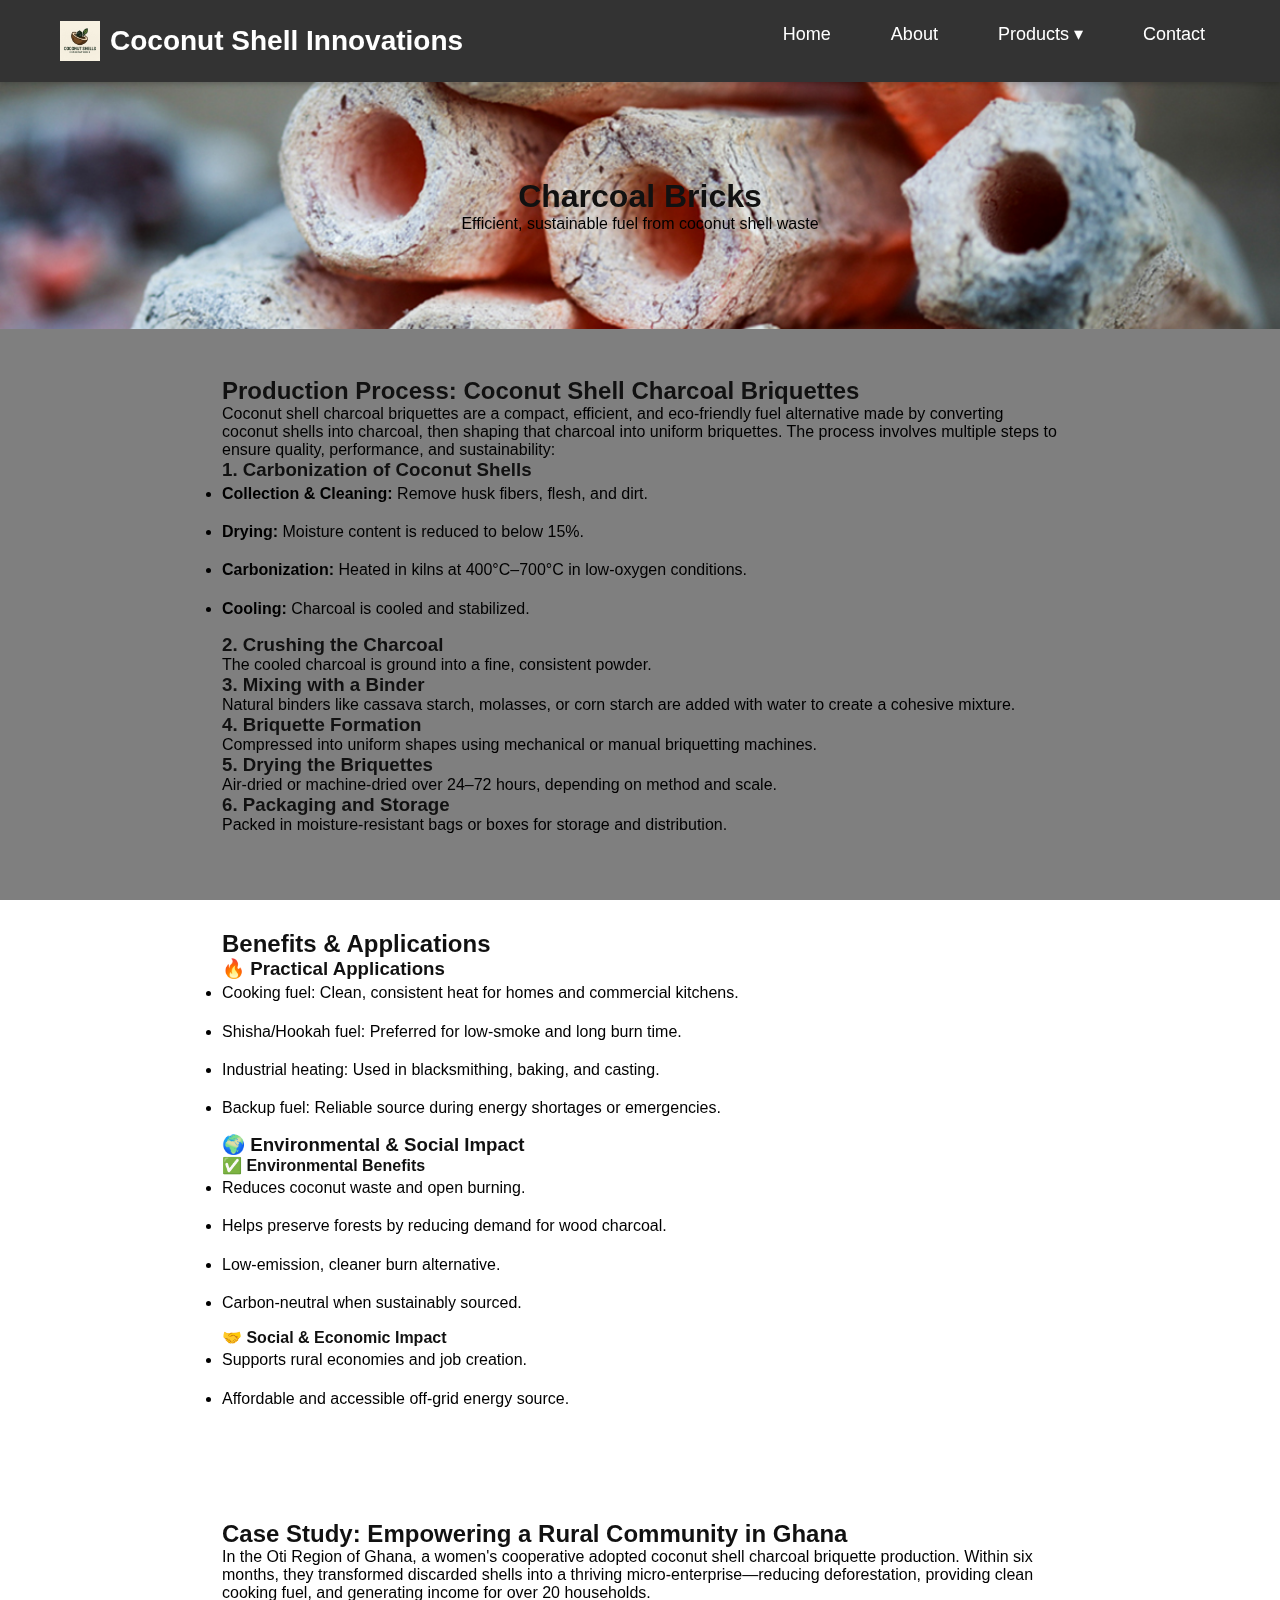
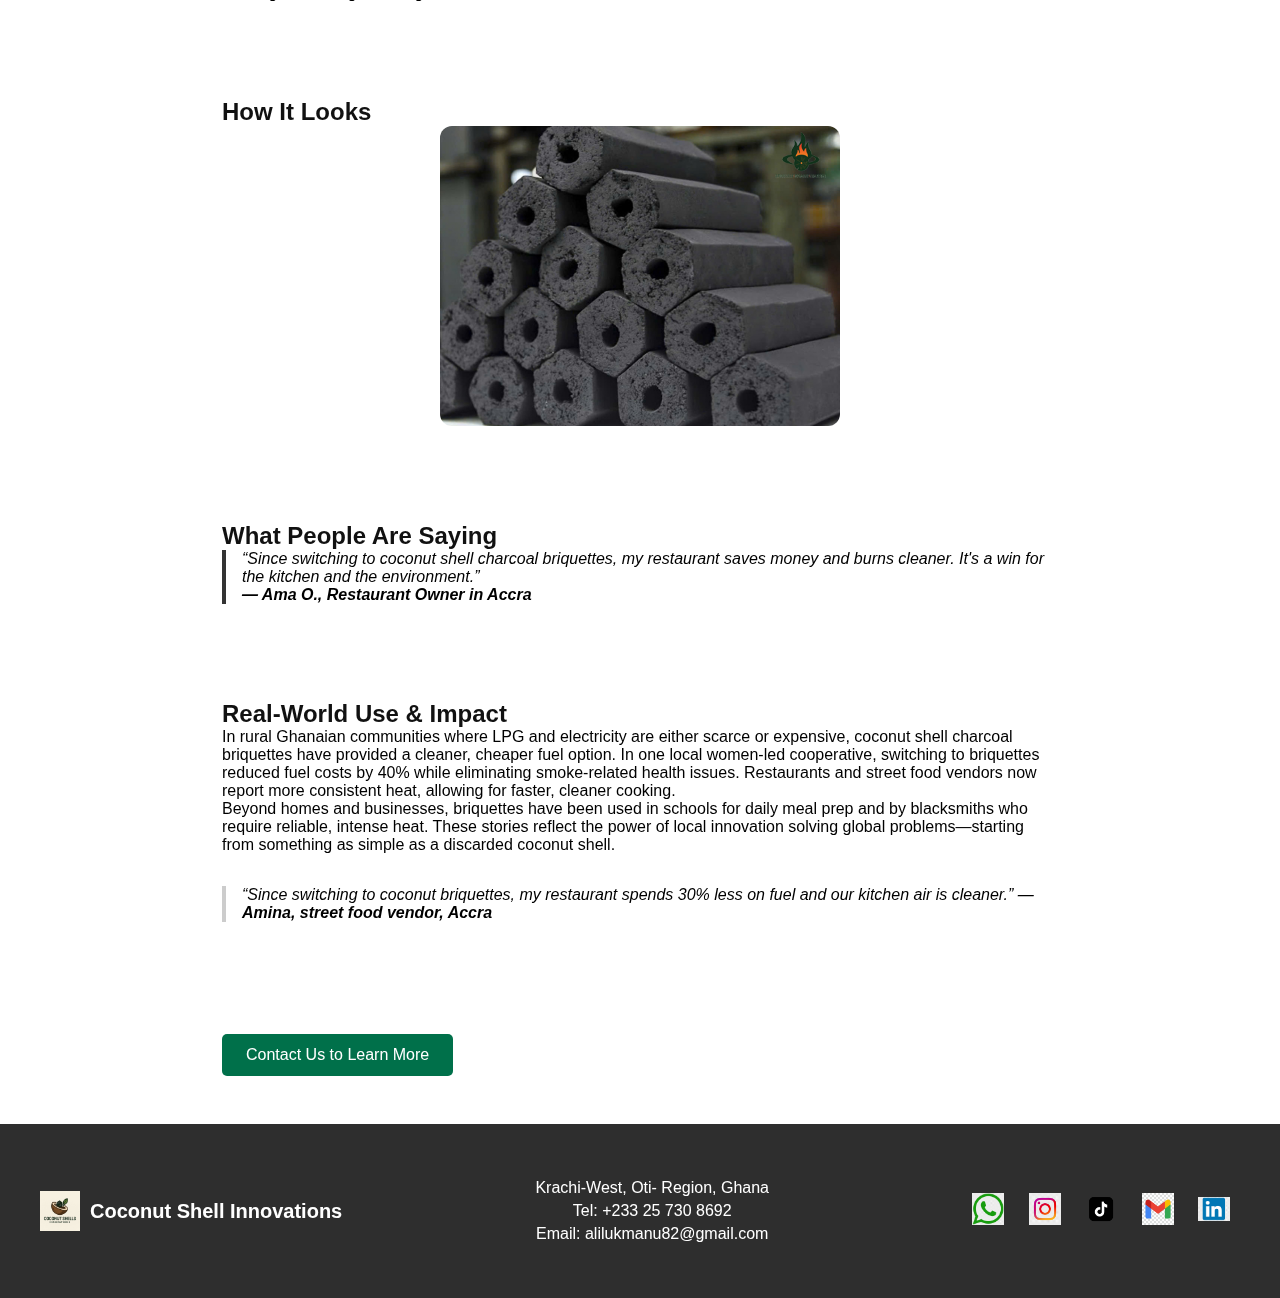
<file: charcoal- bricks.html>
<!DOCTYPE html>
<html lang="en">
  <head>
    <meta charset="UTF-8">
    <meta name="viewport" content="width=device-width, initial-scale=1.0" />
    <title>Charcoal Bricks | Coconut Shell Innovations</title>
    <link rel="stylesheet" href="style.css">
    <style>
      body.charcoal-bricks {
  background-color: #ffffff !important;
  color: #000000;
  min-height: 100vh;
  background-image: none !important;
}


.hero {
  background: url('charcoal bricks hero.png') no-repeat center center/cover;
  padding: 6rem 2rem;
  text-align: center;
  color: #000000;
}


      .section {
        padding: 3rem 2rem;
        max-width: 900px;
        margin: auto;
      }

      h1, h2, h3, h4 {
        color: #111;
      }

      ul li {
        margin-bottom: 0.8rem;
        line-height: 1.6;
      }

      .cta-button {
        display: inline-block;
        background-color: #00704a;
        color: #fff;
        padding: 0.75rem 1.5rem;
        text-decoration: none;
        border-radius: 5px;
        margin-top: 1rem;
        transition: background-color 0.3s ease;
      }

      .cta-button:hover {
        background-color: #005e3a;
      }
    </style>
  </head>

  <body class="charcoal-bricks page">
    <header class="site-header">
      <div class="header-container">
        <div class="logo">
          <a href="index.html"><img src="Company Logo.jpg" alt="Logo">Coconut Shell Innovations</a>
        </div>
        <nav class="site-nav">
          <ul class="nav-menu">
            <li><a href="index.html" class="nav-link">Home</a></li>
            <li><a href="about.html" class="nav-link">About</a></li>
            <li class="dropdown">
              <a href="#" class="nav-link">Products ▾</a>
              <ul class="dropdown-content">
                <li><a href="product.html#raw">Raw Coconut Shells</a></li>
                <li><a href="product.html#charcoal">Charcoal Bricks</a></li>
                <li><a href="product.html#carbon">Activated Carbon</a></li>
                <li><a href="product.html#biochar">Biochar</a></li>
                <li><a href="product.html#ink">Carbon Ink / Dyes</a></li>
                <li><a href="product.html#research">Research Products</a></li>
              </ul>
            </li>
            <li><a href="contact.html" class="nav-link">Contact</a></li>
          </ul>
        </nav>
      </div>
    </header>  

    <section class="hero">
      <h1>Charcoal Bricks</h1>
      <p>Efficient, sustainable fuel from coconut shell waste</p>
    </section>

    <section class="section">
      <h2>Production Process: Coconut Shell Charcoal Briquettes</h2>
      <p>Coconut shell charcoal briquettes are a compact, efficient, and eco-friendly fuel alternative made by converting coconut shells into charcoal, then shaping that charcoal into uniform briquettes. The process involves multiple steps to ensure quality, performance, and sustainability:</p>

      <h3>1. Carbonization of Coconut Shells</h3>
      <ul>
        <li><strong>Collection & Cleaning:</strong> Remove husk fibers, flesh, and dirt.</li>
        <li><strong>Drying:</strong> Moisture content is reduced to below 15%.</li>
        <li><strong>Carbonization:</strong> Heated in kilns at 400°C–700°C in low-oxygen conditions.</li>
        <li><strong>Cooling:</strong> Charcoal is cooled and stabilized.</li>
      </ul>

      <h3>2. Crushing the Charcoal</h3>
      <p>The cooled charcoal is ground into a fine, consistent powder.</p>

      <h3>3. Mixing with a Binder</h3>
      <p>Natural binders like cassava starch, molasses, or corn starch are added with water to create a cohesive mixture.</p>

      <h3>4. Briquette Formation</h3>
      <p>Compressed into uniform shapes using mechanical or manual briquetting machines.</p>

      <h3>5. Drying the Briquettes</h3>
      <p>Air-dried or machine-dried over 24–72 hours, depending on method and scale.</p>

      <h3>6. Packaging and Storage</h3>
      <p>Packed in moisture-resistant bags or boxes for storage and distribution.</p>
    </section>

    <section class="section">
      <h2>Benefits & Applications</h2>

      <h3>🔥 Practical Applications</h3>
      <ul>
        <li>Cooking fuel: Clean, consistent heat for homes and commercial kitchens.</li>
        <li>Shisha/Hookah fuel: Preferred for low-smoke and long burn time.</li>
        <li>Industrial heating: Used in blacksmithing, baking, and casting.</li>
        <li>Backup fuel: Reliable source during energy shortages or emergencies.</li>
      </ul>

      <h3>🌍 Environmental & Social Impact</h3>

      <h4>✅ Environmental Benefits</h4>
      <ul>
        <li>Reduces coconut waste and open burning.</li>
        <li>Helps preserve forests by reducing demand for wood charcoal.</li>
        <li>Low-emission, cleaner burn alternative.</li>
        <li>Carbon-neutral when sustainably sourced.</li>
      </ul>

      <h4>🤝 Social & Economic Impact</h4>
      <ul>
        <li>Supports rural economies and job creation.</li>
        <li>Affordable and accessible off-grid energy source.</li>
      </ul>
    </section>
    <section class="section">
      <h2>Case Study: Empowering a Rural Community in Ghana</h2>
      <p>In the Oti Region of Ghana, a women's cooperative adopted coconut shell charcoal briquette production. Within six months, they transformed discarded shells into a thriving micro-enterprise—reducing deforestation, providing clean cooking fuel, and generating income for over 20 households.</p>
    </section>
    
    <section class="section">
      <h2>How It Looks</h2>
      <img src="charcoal bricks img.png" alt="Charcoal Briquette Production" style="width:100%; max-width:400px; display:block; margin:auto; border-radius:12px;">
    </section>
    
    <section class="section">
      <h2>What People Are Saying</h2>
      <blockquote style="font-style: italic; border-left: 4px solid #333; padding-left: 1rem;">
        “Since switching to coconut shell charcoal briquettes, my restaurant saves money and burns cleaner. It's a win for the kitchen and the environment.” 
        <br><strong>— Ama O., Restaurant Owner in Accra</strong>
      </blockquote>
    </section>

    <section class="section">
      <h2>Real-World Use & Impact</h2>
      <p>In rural Ghanaian communities where LPG and electricity are either scarce or expensive, coconut shell charcoal briquettes have provided a cleaner, cheaper fuel option. In one local women-led cooperative, switching to briquettes reduced fuel costs by 40% while eliminating smoke-related health issues. Restaurants and street food vendors now report more consistent heat, allowing for faster, cleaner cooking.</p>
      <p>Beyond homes and businesses, briquettes have been used in schools for daily meal prep and by blacksmiths who require reliable, intense heat. These stories reflect the power of local innovation solving global problems—starting from something as simple as a discarded coconut shell.</p>
      <blockquote style="margin-top: 2rem; font-style: italic; border-left: 4px solid #ccc; padding-left: 1rem;">
        “Since switching to coconut briquettes, my restaurant spends 30% less on fuel and our kitchen air is cleaner.” — <strong>Amina, street food vendor, Accra</strong>
      </blockquote>
    </section>
    <section class="section">
      <p><a href="contact.html" class="cta-button">Contact Us to Learn More</a></p>
    </section>

    <footer class="site-footer">
      <div class="footer-container">
        <div class="logo">
          <a href="index.html"><img src="Company Logo.jpg" alt="Logo"> Coconut Shell Innovations</a>
        </div>
        <div class="footer-contact">
          <p>Krachi-West, Oti- Region, Ghana</p>
          <p>Tel: +233 25 730 8692</p>
          <p>Email: alilukmanu82@gmail.com</p>
        </div>
        <div class="footer-social">
          <a href="https://wa.me/+233257308692"><img src="whatsapp icon.jpeg" alt="WhatsApp" /></a>
          <a href="https://www.instagram.com/aliluqmanu"><img src="instagram icon.png" alt="Instagram" /></a>
          <a href="https://www.tiktok.com/@archman370"><img src="tiktok icon.png" alt="TikTok" /></a>
          <a href="mailto:alilukmanu82@gmail.com"><img src="gmail icon.jpg" alt="Gmail" /></a>
          <a href="https://www.linkedin.com/in/lukmanu-ali-06271a2a0"><img src="lindin logo.jpg" alt="LinkedIn" /></a>
        </div>
      </div>
    </footer>
  </body>
</html>
</file>
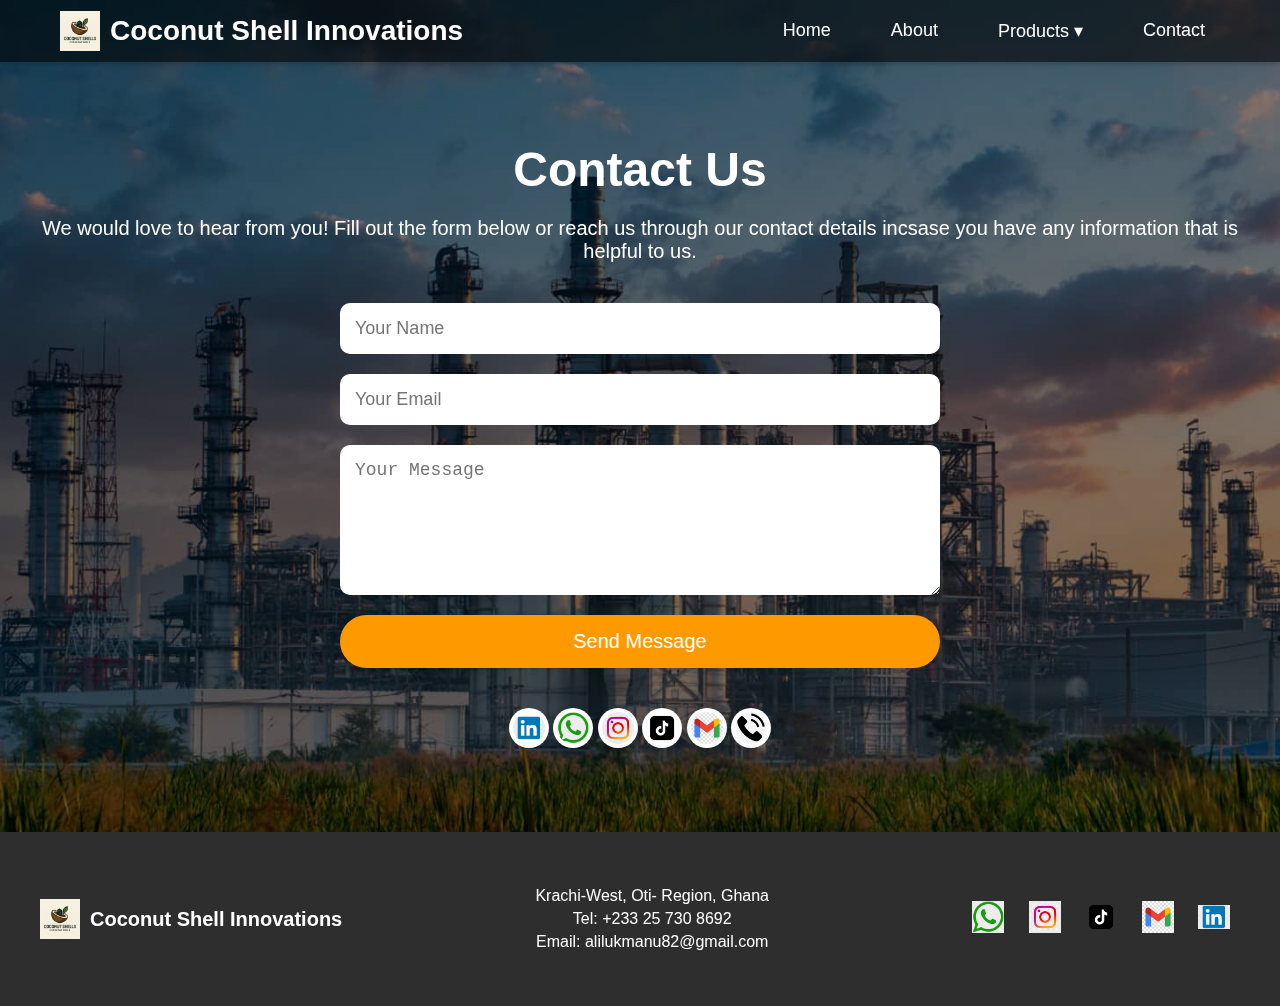
<file: contact.html>
<!DOCTYPE html>
<html lang="en">
<head>
    <meta charset="UTF-8">
    <title>Contact Us - Coconut Shell Innovations</title>
    <link rel="stylesheet" href="style.css">
    
</head>
<body class="contact-page">
  <header class="site-header">
    <div class="header-container">
      <div class="logo">
        <a href="index.html"><img src="Company Logo.jpg" alt="Logo"> Coconut Shell Innovations</a>
      </div>
      <nav class="site-nav">
        <ul class="nav-menu">
          <li><a href="index.html" class="nav-link">Home</a></li>
          <li><a href="about.html" class="nav-link">About</a></li>
          <li class="dropdown">
            <a href="#" class="nav-link">Products ▾</a>
            <ul class="dropdown-content">
              <li><a href="product.html#raw">Raw Coconut Shells</a></li>
              <li><a href="product.html#charcoal">Charcoal Bricks</a></li>
              <li><a href="product.html#carbon">Activated Carbon</a></li>
              <li><a href="product.html#biochar">Biochar</a></li>
              <li><a href="product.html#ink">Carbon Ink / Dyes</a></li>
              <li><a href="product.html#research">Research Products</a></li>
            </ul>
          </li>
          <li><a href="contact.html" class="nav-link">Contact</a></li>
        </ul>
      </nav>
    </div>
  </header>
  <main class="contact-section">
        <div class="contact-header">
        <h1>Contact Us</h1>
        <p>We would love to hear from you! Fill out the form below or reach us through our contact details incsase you have any information that is helpful to us.</p>

        <form class="contact-form" action="#" method="post">
            <input type="text" name="name" placeholder="Your Name" required>
            <input type="email" name="email" placeholder="Your Email" required>
            <textarea name="message" placeholder="Your Message" required></textarea>
            <button type="submit" class="btn">Send Message</button>
        </form>
        <div class="social-links">
            <a href="https://www.linkedin.com/in/lukmanu-ali-06271a2a0?lipi=urn%3Ali%3Apage%3Ad_flagship3_profile_view_base_contact_details%3B48OCo7ahRzuPm08aGw8OtQ%3D%3D" target="_blank">
                <img src="lindin logo.jpg" alt="LinkedIn Profile" class="social-icon">
            </a>
            <a href="https://wa.me/+233257308692" target="_blank">
              <img src="whatsapp icon.jpeg" alt="WhatsApp" class="social-icon">
            </a>
            <a href="https://www.instagram.com/aliluqmanu" target="_blank">
              <img src="instagram icon.png" alt="Instagram" class="social-icon">
            </a>
            <a href="https://www.tiktok.com/@archman370" target="_blank">
              <img src="tiktok icon.png" alt="TikTok" class="social-icon">
            </a>
            <a href="mailto:alilukmanu82@gmail.com" target="_blank">
              <img src="gmail icon.jpg" alt="Gmail" class="social-icon">
            </a>
            <a href="tel:+233257308692" target="_blank">
              <img src="phone icon.png" alt="Call" class="social-icon" />
            </a>
            </div>
        </div>
    </main>

    <!-- Include your footer here if needed -->
    <footer class="site-footer">
      <div class="footer-container">
        <div class="logo">
          <a href="index.html"><img src="Company Logo.jpg" alt="Logo"> Coconut Shell Innovations</a>
        </div>
        <div class="footer-contact">
          <p>Krachi-West, Oti- Region, Ghana</p>
          <p>Tel: +233 25 730 8692</p>
          <p>Email: alilukmanu82@gmail.com</p>
        </div>
        <div class="footer-social">
          <a href="https://wa.me/+233257308692"><img src="whatsapp icon.jpeg" alt="WhatsApp"></a>
          <a href="https://www.instagram.com/aliluqmanu"><img src="instagram icon.png" alt="Instagram"></a>
          <a href="https://www.tiktok.com/@archman370"><img src="tiktok icon.png" alt="TikTok"></a>
          <a href="mailto:alilukmanu82@gmail.com"><img src="gmail icon.jpg" alt="Gmail"></a>
          <a href="https://www.linkedin.com/in/lukmanu-ali-06271a2a0?lipi=urn%3Ali%3Apage%3Ad_flagship3_profile_view_base_contact_details%3B48OCo7ahRzuPm08aGw8OtQ%3D%3D"><img src="lindin logo.jpg" alt="LinkedIn"></a>
        </div>
      </div>
    </footer>
</body>
</html>
</file>
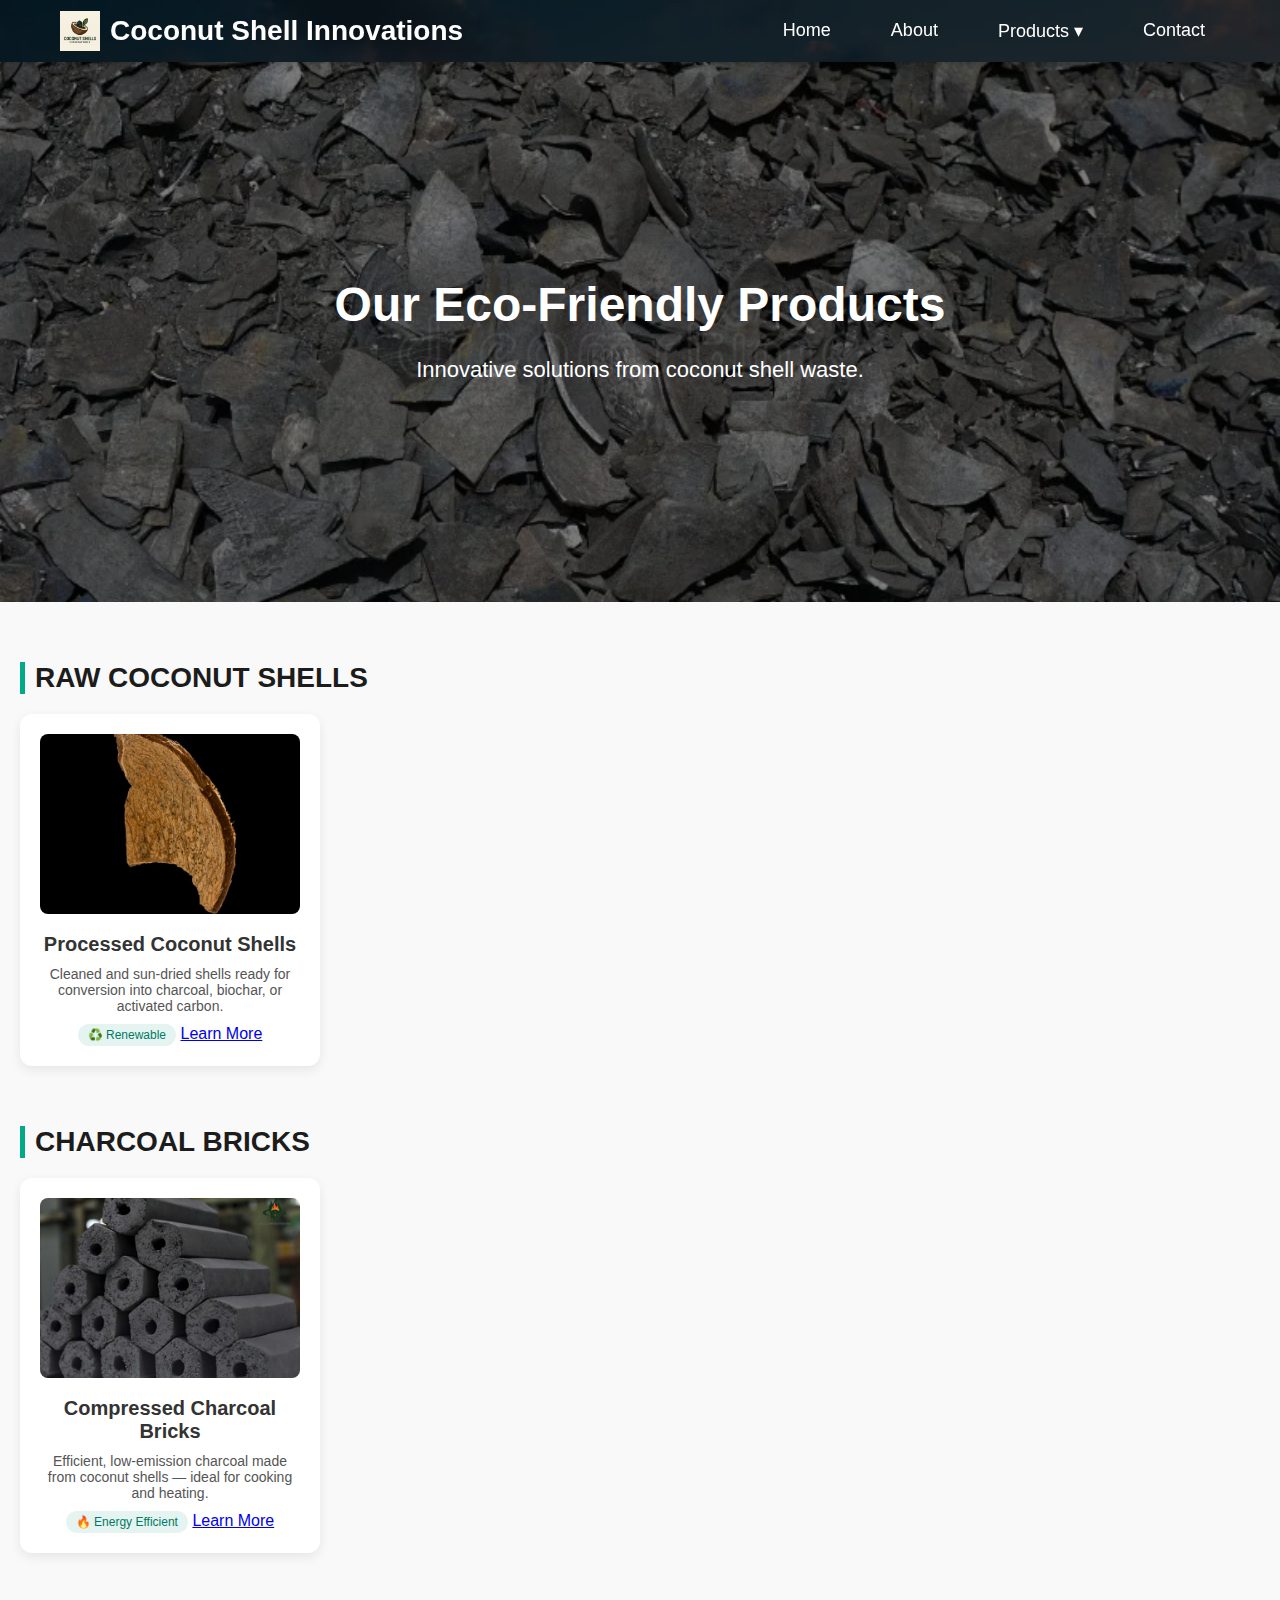
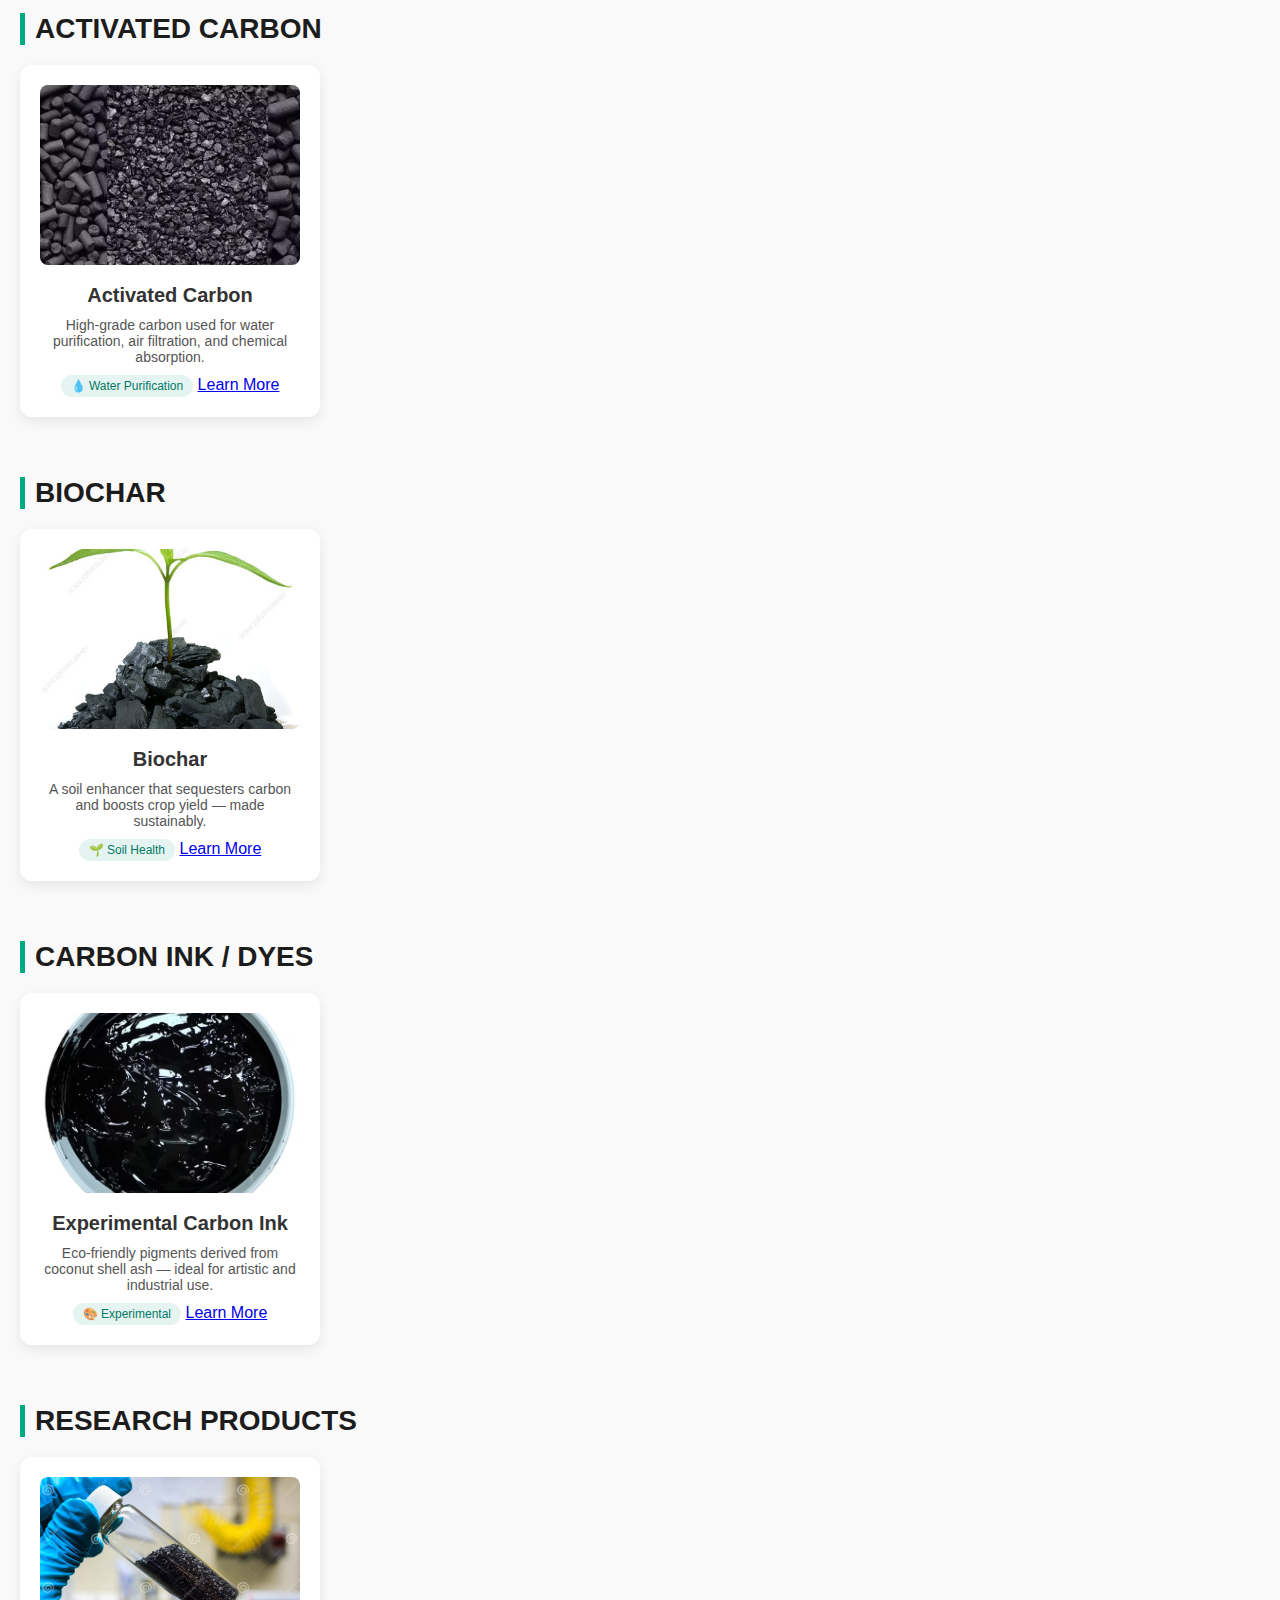
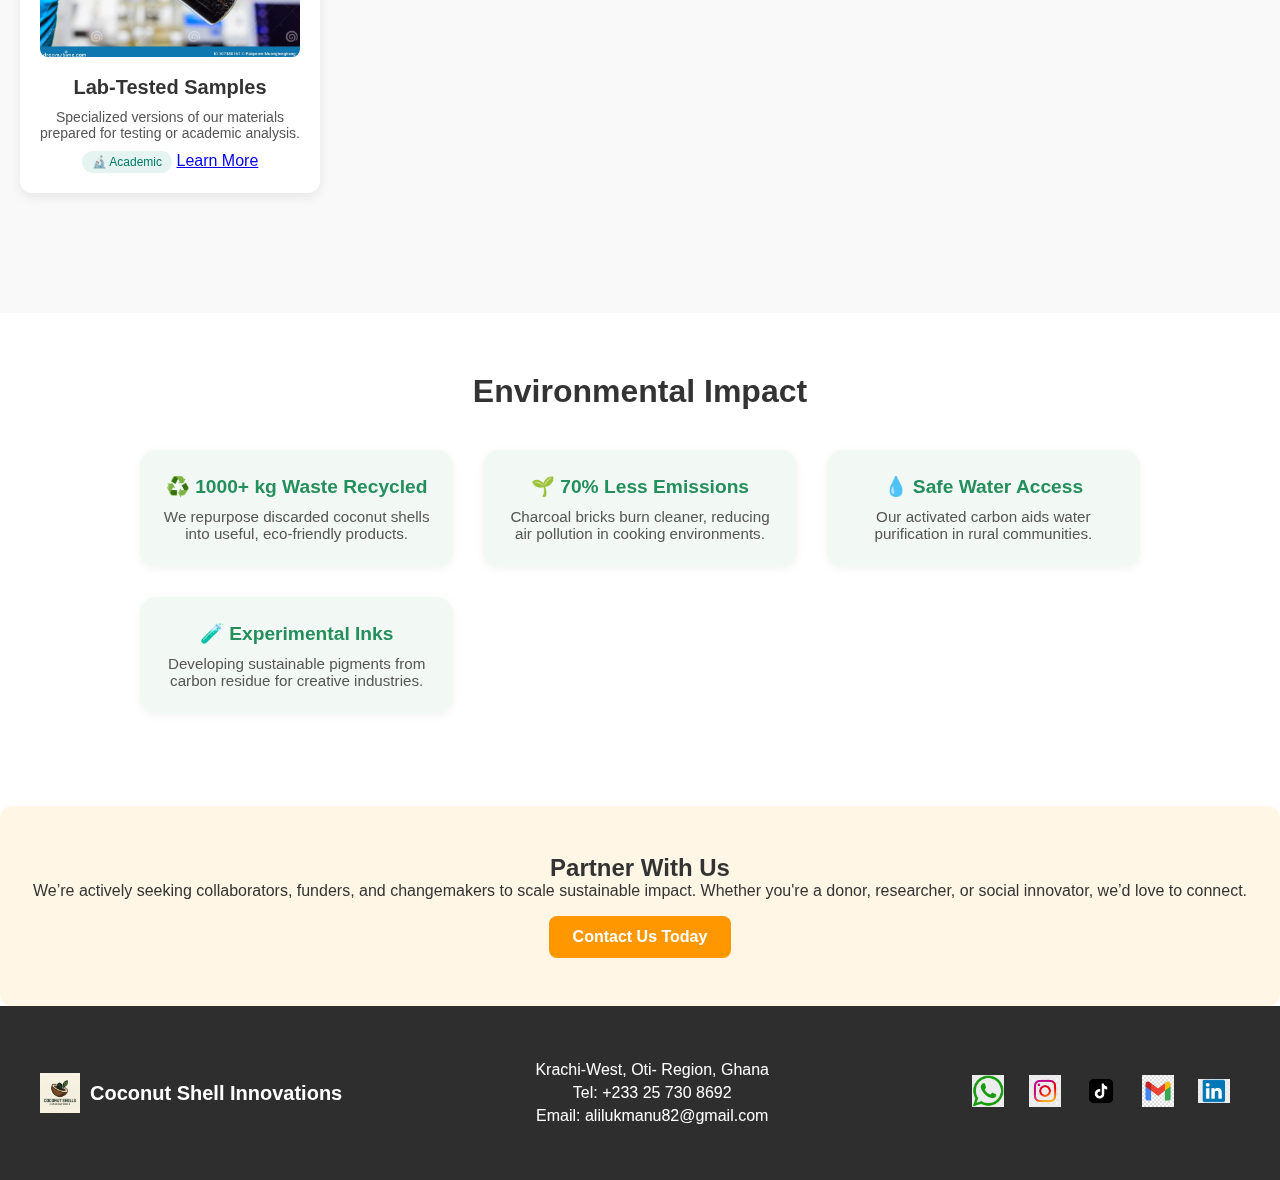
<file: product.html>
<!DOCTYPE html>
<html lang="en">
<head>
    <meta charset="UTF-8">
    <meta name="viewport" content="width=device-width, initial-scale=1.0">
    <title> Our-Products - Coconut Shell Innovations</title>
    <link rel="stylesheet" href="style.css"> 
    <style>
      /* Impact Section */
      .impact-section {
        background: #ffffff;
        padding: 60px 20px;
        text-align: center;
      }
      
      .impact-section h2 {
        font-size: 2em;
        margin-bottom: 40px;
        color: #333;
      }
      
      .impact-grid {
        display: grid;
        grid-template-columns: repeat(auto-fit, minmax(250px, 1fr));
        gap: 30px;
        max-width: 1000px;
        margin: 0 auto;
      }
      
      .impact-card {
        background: #f2f9f4;
        padding: 25px 20px;
        border-radius: 16px;
        box-shadow: 0 2px 10px rgba(0,0,0,0.05);
        transition: transform 0.3s ease;
      }
      
      .impact-card:hover {
        transform: scale(1.02);
      }
      
      .impact-card h3 {
        font-size: 1.2em;
        color: #248f5c;
        margin-bottom: 10px;
      }
      
      .impact-card p {
        font-size: 0.95em;
        color: #555;
      }
      </style>
           
</head>
<body class="product-page">
  <header class="site-header">
    <div class="header-container"> 
      <div class="logo">
        <a href="home.html">
         <img src="Company Logo.jpg" alt="Logo">
          Coconut Shell Innovations
        </a>
      </div>
      <nav class="site-nav">
        <ul class="nav-menu">
          <li><a href="index.html" class="nav-link">Home</a></li>
          <li><a href="about.html" class="nav-link">About</a></li>
          <li class="dropdown">
            <a href="#" class="nav-link">Products ▾</a>
            <ul class="dropdown-content">
              <li><a href="product.html#raw">Raw Coconut Shells</a></li>
              <li><a href="product.html#charcoal">Charcoal Bricks</a></li>
              <li><a href="product.html#carbon">Activated Carbon</a></li>
              <li><a href="product.html#biochar">Biochar</a></li>
              <li><a href="product.html#ink">Carbon Ink / Dyes</a></li>
              <li><a href="product.html#research">Research Products</a></li>
            </ul>
          </li>
          <li><a href="contact.html" class="nav-link">Contact</a></li>
        </ul>
      </nav>
    </div>
  </header>
  
      <section class="products-hero">
        <div class="products-hero-content">
          <h1>Our Eco-Friendly Products</h1>
          <p>Innovative solutions from coconut shell waste.</p>
        </div>
      </section>
      <section class="product-categories">

        <div class="category" id="raw">
          <h2>Raw Coconut Shells</h2>
          <div class="product-grid">
            <div class="product-card">
              <img src="raw coconut shell image.png" alt="Raw Coconut Shells">
              <h3>Processed Coconut Shells</h3>
              <p>Cleaned and sun-dried shells ready for conversion into charcoal, biochar, or activated carbon.</p>
              <span class="tag">♻️ Renewable</span>
              <a href="raw coconut shell.html" class="learn-more-btn">Learn More</a>

            </div>
          </div>
        </div>
      
        <div class="category" id="charcoal">
          <h2>Charcoal Bricks</h2>
          <div class="product-grid">
            <div class="product-card">
              <img src="charcoal bricks img.png" alt="Charcoal Bricks">
              <h3>Compressed Charcoal Bricks</h3>
              <p>Efficient, low-emission charcoal made from coconut shells — ideal for cooking and heating.</p>
              <span class="tag">🔥 Energy Efficient</span>
              <a href="charcoal- bricks.html" class="learn-more-btn">Learn More</a>

            </div>
          </div>
        </div>
      
        <div class="category" id="carbon">
          <h2>Activated Carbon</h2>
          <div class="product-grid">
            <div class="product-card">
              <img src="Activated-carbon.png" alt="Activated Carbon">
              <h3>Activated Carbon</h3>
              <p>High-grade carbon used for water purification, air filtration, and chemical absorption.</p>
              <span class="tag">💧 Water Purification</span>
              <a href="activated-carbon.html" class="learn-more-btn">Learn More</a>

            </div>
          </div>
        </div>
      
        <div class="category" id="biochar">
          <h2>Biochar</h2>
          <div class="product-grid">
            <div class="product-card">
              <img src="Biochar-image.png" alt="Biochar">
              <h3>Biochar</h3>
              <p>A soil enhancer that sequesters carbon and boosts crop yield — made sustainably.</p>
              <span class="tag">🌱 Soil Health</span>
              <a href="biochar.html" class="learn-more-btn">Learn More</a>

            </div>
          </div>
        </div>
        
      
        <div class="category" id="ink">
          <h2>Carbon Ink / Dyes</h2>
          <div class="product-grid">
            <div class="product-card">
              <img src="carbon-ink.png" alt="Carbon Ink">
              <h3>Experimental Carbon Ink</h3>
              <p>Eco-friendly pigments derived from coconut shell ash — ideal for artistic and industrial use.</p>
              <span class="tag">🎨 Experimental</span>
              <a href="carbon-ink.html" class="learn-more-btn">Learn More</a>

            </div>
          </div>
        </div>
      
        <div class="category" id="research">
          <h2>Research Products</h2>
          <div class="product-grid">
            <div class="product-card">
              <img src="lab-sample.png" alt="Research Product">
              <h3>Lab-Tested Samples</h3>
              <p>Specialized versions of our materials prepared for testing or academic analysis.</p>
              <span class="tag">🔬 Academic</span>
              <a href="reseach.html" class="learn-more-btn">Learn More</a>

            </div>
          </div>
        </div>
      
      </section>
      <section class="impact-section">
        <h2>Environmental Impact</h2>
        <div class="impact-grid">
          <div class="impact-card">
            <h3>♻️ 1000+ kg Waste Recycled</h3>
            <p>We repurpose discarded coconut shells into useful, eco-friendly products.</p>
          </div>
          <div class="impact-card">
            <h3>🌱 70% Less Emissions</h3>
            <p>Charcoal bricks burn cleaner, reducing air pollution in cooking environments.</p>
          </div>
          <div class="impact-card">
            <h3>💧 Safe Water Access</h3>
            <p>Our activated carbon aids water purification in rural communities.</p>
          </div>
          <div class="impact-card">
            <h3>🧪 Experimental Inks</h3>
            <p>Developing sustainable pigments from carbon residue for creative industries.</p>
          </div>
        </div>
      </section>
      <section class="section" style="text-align: center; background-color: #fff6e5; padding: 3rem 2rem; border-radius: 12px; margin-top: 2rem;">
        <h2>Partner With Us</h2>
        <p>We’re actively seeking collaborators, funders, and changemakers to scale sustainable impact. Whether you're a donor, researcher, or social innovator, we’d love to connect.</p>
        <a href="contact.html" class="partner-cta-button">
          Contact Us Today
        </a>
      </section>
      
      <style>
        .partner-cta-button {
          background-color: #ff9800;
          color: white;
          padding: 0.75rem 1.5rem;
          border-radius: 8px;
          text-decoration: none;
          font-weight: bold;
          transition: background-color 0.3s ease, transform 0.2s ease;
          display: inline-block;
          margin-top: 1rem;
        }
      
        .partner-cta-button:hover {
          background-color: #e67e00;
          transform: scale(1.05);
        }
      </style>
      <footer class="site-footer">
        <div class="footer-container">
          <div class="logo">
            <a href="index.html"><img src="Company Logo.jpg" alt="Logo"> Coconut Shell Innovations</a>
          </div>
          <div class="footer-contact">
            <p>Krachi-West, Oti- Region, Ghana</p>
            <p>Tel: +233 25 730 8692</p>
            <p>Email: alilukmanu82@gmail.com</p>
          </div>
          <div class="footer-social">
            <a href="https://wa.me/+233257308692"><img src="whatsapp icon.jpeg" alt="WhatsApp"></a>
            <a href="https://www.instagram.com/aliluqmanu"><img src="instagram icon.png" alt="Instagram"></a>
            <a href="https://www.tiktok.com/@archman370"><img src="tiktok icon.png" alt="TikTok"></a>
            <a href="mailto:alilukmanu82@gmail.com"><img src="gmail icon.jpg" alt="Gmail"></a>
            <a href="https://www.linkedin.com/in/lukmanu-ali-06271a2a0?lipi=urn%3Ali%3Apage%3Ad_flagship3_profile_view_base_contact_details%3B48OCo7ahRzuPm08aGw8OtQ%3D%3D"><img src="lindin logo.jpg" alt="LinkedIn"></a>
          </div>
        </div>
      </footer>    
</body>
</html>
</file>
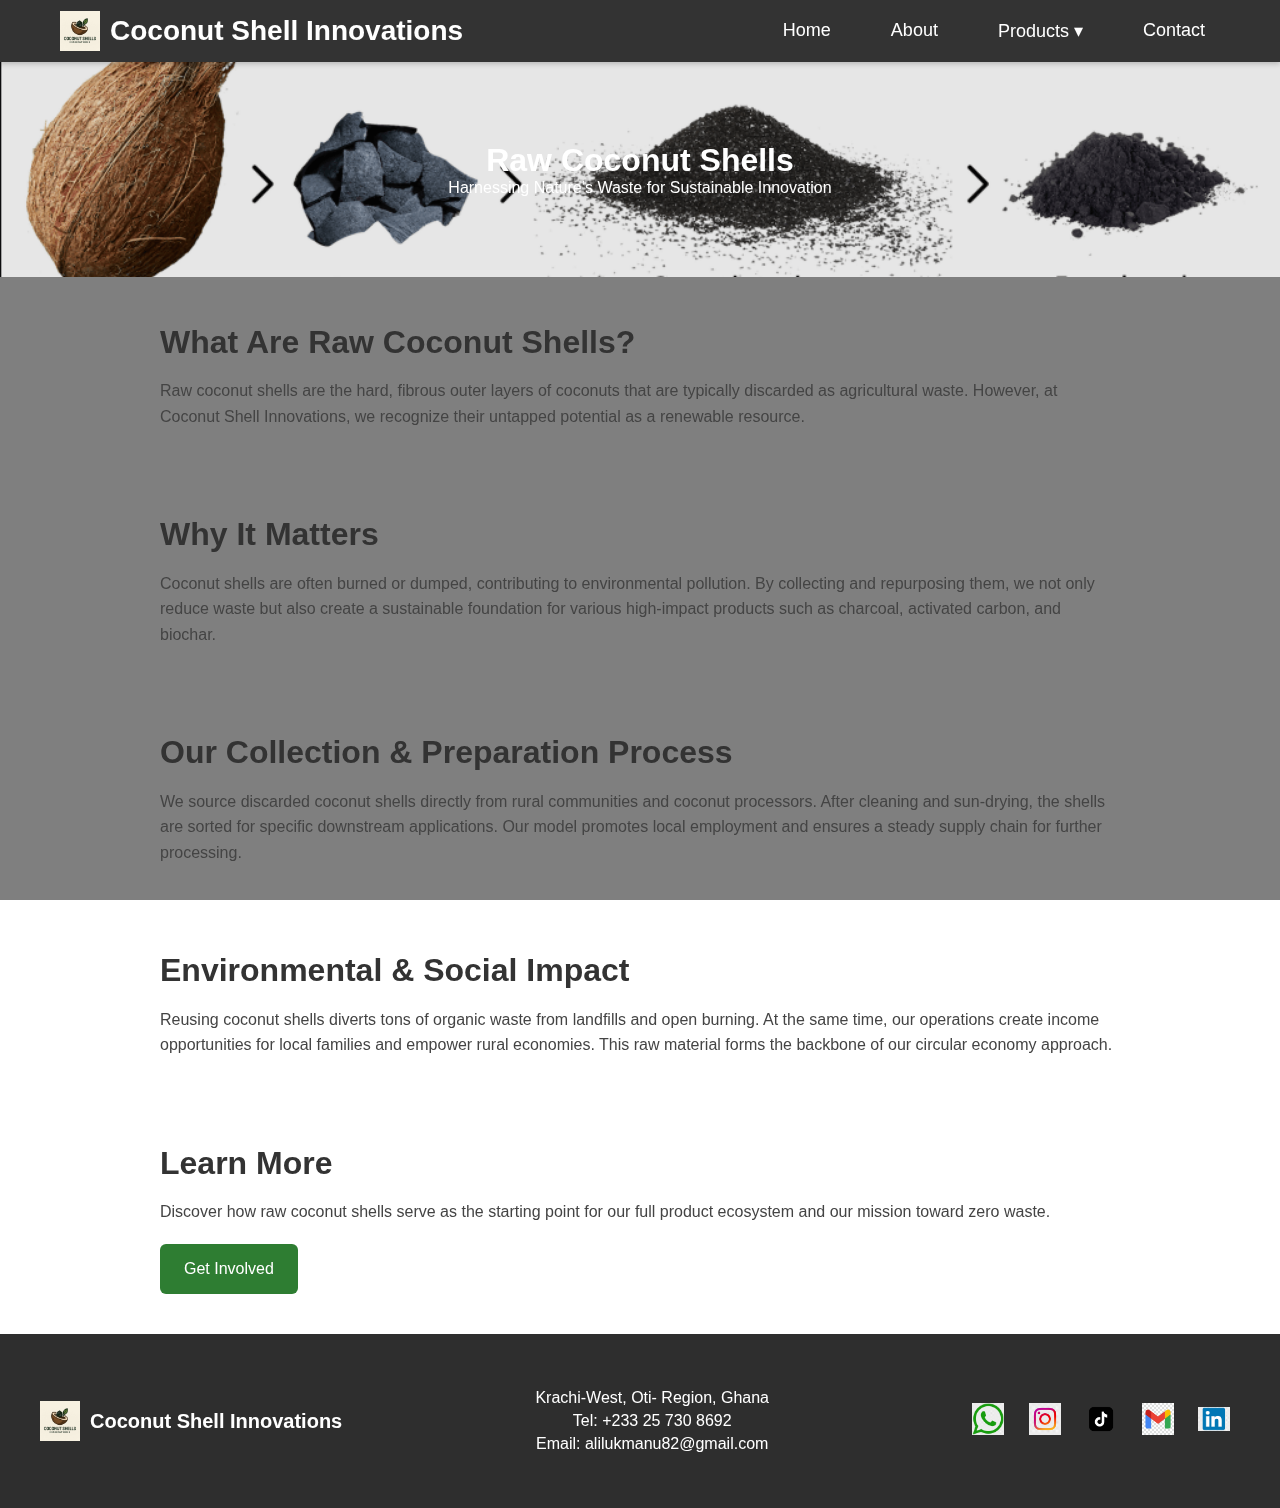
<file: raw coconut shell.html>
<!DOCTYPE html>
<html lang="en">
<head>
  <meta charset="UTF-8" />
  <meta name="viewport" content="width=device-width, initial-scale=1.0"/>
  <title>Raw Coconut Shells - Coconut Shell Innovations</title>
  <link rel="stylesheet" href="style.css" />
  <style>
    body.raw-coconut-shells {
      background-color: #ffffff !important;
      background-image: none !important;
      color: #000000; /* Optional: sets text color for good contrast */
    }
  
    /* Optional: reset sections if they inherit backgrounds */
    body.raw-coconut-shells section,
    body.raw-coconut-shells .content,
    body.raw-coconut-shells main {
      background-color: transparent !important;
    }
    .product-hero {
    background: url('Processed Coconut Shells.png') no-repeat center center/cover;
    color: white;
    padding: 80px 20px;
    text-align: center;
  }

  .product-section {
    max-width: 1000px;
    margin: auto;
    padding: 40px 20px;
    line-height: 1.6;
  }

  .product-section h2 {
    font-size: 2em;
    margin-bottom: 10px;
    color: #333;
  }

  .product-section p {
    color: #444;
  }

  .cta-button {
    display: inline-block;
    margin-top: 20px;
    padding: 12px 24px;
    background-color: #2e7d32;
    color: white;
    text-decoration: none;
    border-radius: 6px;
    transition: background 0.3s ease;
  }

  .cta-button:hover {
    background-color: #1b5e20;
  }
  body.raw-coconut-shells .hero {
  color: #000000 !important;           /* Force black text */
  background: none !important;         /* Remove any overlay or background */
}

body.raw-coconut-shells .hero h1,
body.raw-coconut-shells .hero p {
  color: #000000 !important;           /* Ensure headings and text are black */
  text-shadow: none !important;        /* Remove any white or glowing shadow */
}
</style>
  
  
</head>
<body class="raw-coconut-shells">

  <header class="site-header">
    <div class="header-container">
      <div class="logo"><a href="index.html"> <img src="Company Logo.jpg" alt="Logo">Coconut Shell Innovations</a></div>
      <nav class="site-nav">
        <ul>
          <li><a href="index.html" class="nav-link">Home</a></li>
          <li><a href="about.html" class="nav-link">About</a></li>
          <li class="dropdown">
            <a href="product.html" class="nav-link">Products ▾</a>
            <ul class="dropdown-content">
              <li><a href="raw-coconut-shells.html">Raw Coconut Shells</a></li>
              <li><a href="charcoal- bricks.html">Charcoal Bricks</a></li>
              <li><a href="activated-carbon.html">Activated Carbon</a></li>
              <li><a href="biochar.html">Biochar</a></li>
              <li><a href="carbon-ink.html">Carbon Ink / Dyes</a></li>
              <li><a href="reseach.html">Research Products</a></li>
            </ul>
          </li>
          <li><a href="contact.html" class="nav-link">Contact</a></li>
        </ul>
      </nav>
    </div>
  </header>

  <section class="product-hero">
    <h1>Raw Coconut Shells</h1>
    <p>Harnessing Nature’s Waste for Sustainable Innovation</p>
  </section>

  <section class="product-section">
    <h2>What Are Raw Coconut Shells?</h2>
    <p>
      Raw coconut shells are the hard, fibrous outer layers of coconuts that are typically discarded as agricultural waste. However, at Coconut Shell Innovations, we recognize their untapped potential as a renewable resource.
    </p>
  </section>

  <section class="product-section">
    <h2>Why It Matters</h2>
    <p>
      Coconut shells are often burned or dumped, contributing to environmental pollution. By collecting and repurposing them, we not only reduce waste but also create a sustainable foundation for various high-impact products such as charcoal, activated carbon, and biochar.
    </p>
  </section>

  <section class="product-section">
    <h2>Our Collection & Preparation Process</h2>
    <p>
      We source discarded coconut shells directly from rural communities and coconut processors. After cleaning and sun-drying, the shells are sorted for specific downstream applications. Our model promotes local employment and ensures a steady supply chain for further processing.
    </p>
  </section>

  <section class="product-section">
    <h2>Environmental & Social Impact</h2>
    <p>
      Reusing coconut shells diverts tons of organic waste from landfills and open burning. At the same time, our operations create income opportunities for local families and empower rural economies. This raw material forms the backbone of our circular economy approach.
    </p>
  </section>

  <section class="product-section">
    <h2>Learn More</h2>
    <p>
      Discover how raw coconut shells serve as the starting point for our full product ecosystem and our mission toward zero waste.
    </p>
    <a href="contact.html" class="cta-button">Get Involved</a>
  </section>
  <footer class="site-footer">
    <div class="footer-container">
      <div class="logo">
        <a href="index.html"><img src="Company Logo.jpg" alt="Logo"> Coconut Shell Innovations</a>
      </div>
      <div class="footer-contact">
        <p>Krachi-West, Oti- Region, Ghana</p>
        <p>Tel: +233 25 730 8692</p>
        <p>Email: alilukmanu82@gmail.com</p>
      </div>
      <div class="footer-social">
        <a href="https://wa.me/+233257308692"><img src="whatsapp icon.jpeg" alt="WhatsApp"></a>
        <a href="https://www.instagram.com/aliluqmanu"><img src="instagram icon.png" alt="Instagram"></a>
        <a href="https://www.tiktok.com/@archman370"><img src="tiktok icon.png" alt="TikTok"></a>
        <a href="mailto:alilukmanu82@gmail.com"><img src="gmail icon.jpg" alt="Gmail"></a>
        <a href="https://www.linkedin.com/in/lukmanu-ali-06271a2a0?lipi=urn%3Ali%3Apage%3Ad_flagship3_profile_view_base_contact_details%3B48OCo7ahRzuPm08aGw8OtQ%3D%3D"><img src="lindin logo.jpg" alt="LinkedIn"></a>
      </div>
    </div>
  </footer> 

</body>
</html>
</file>
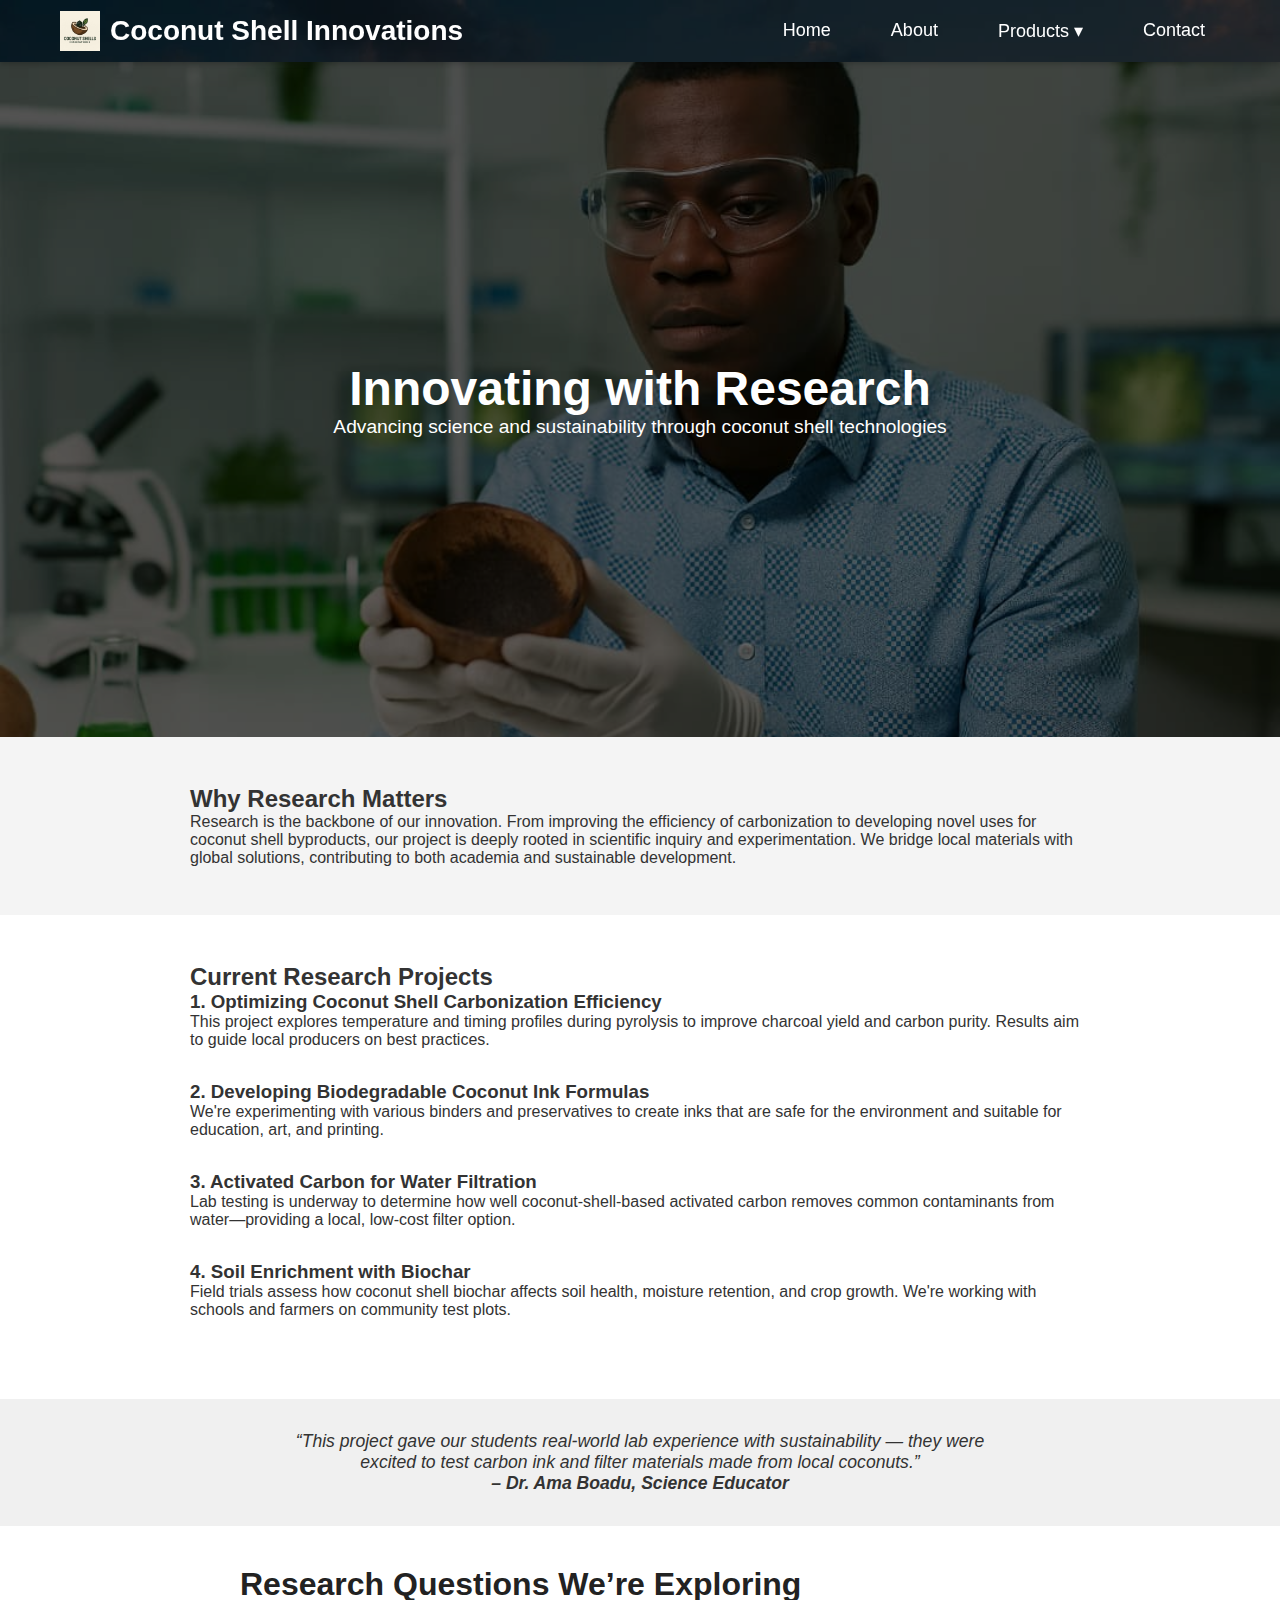
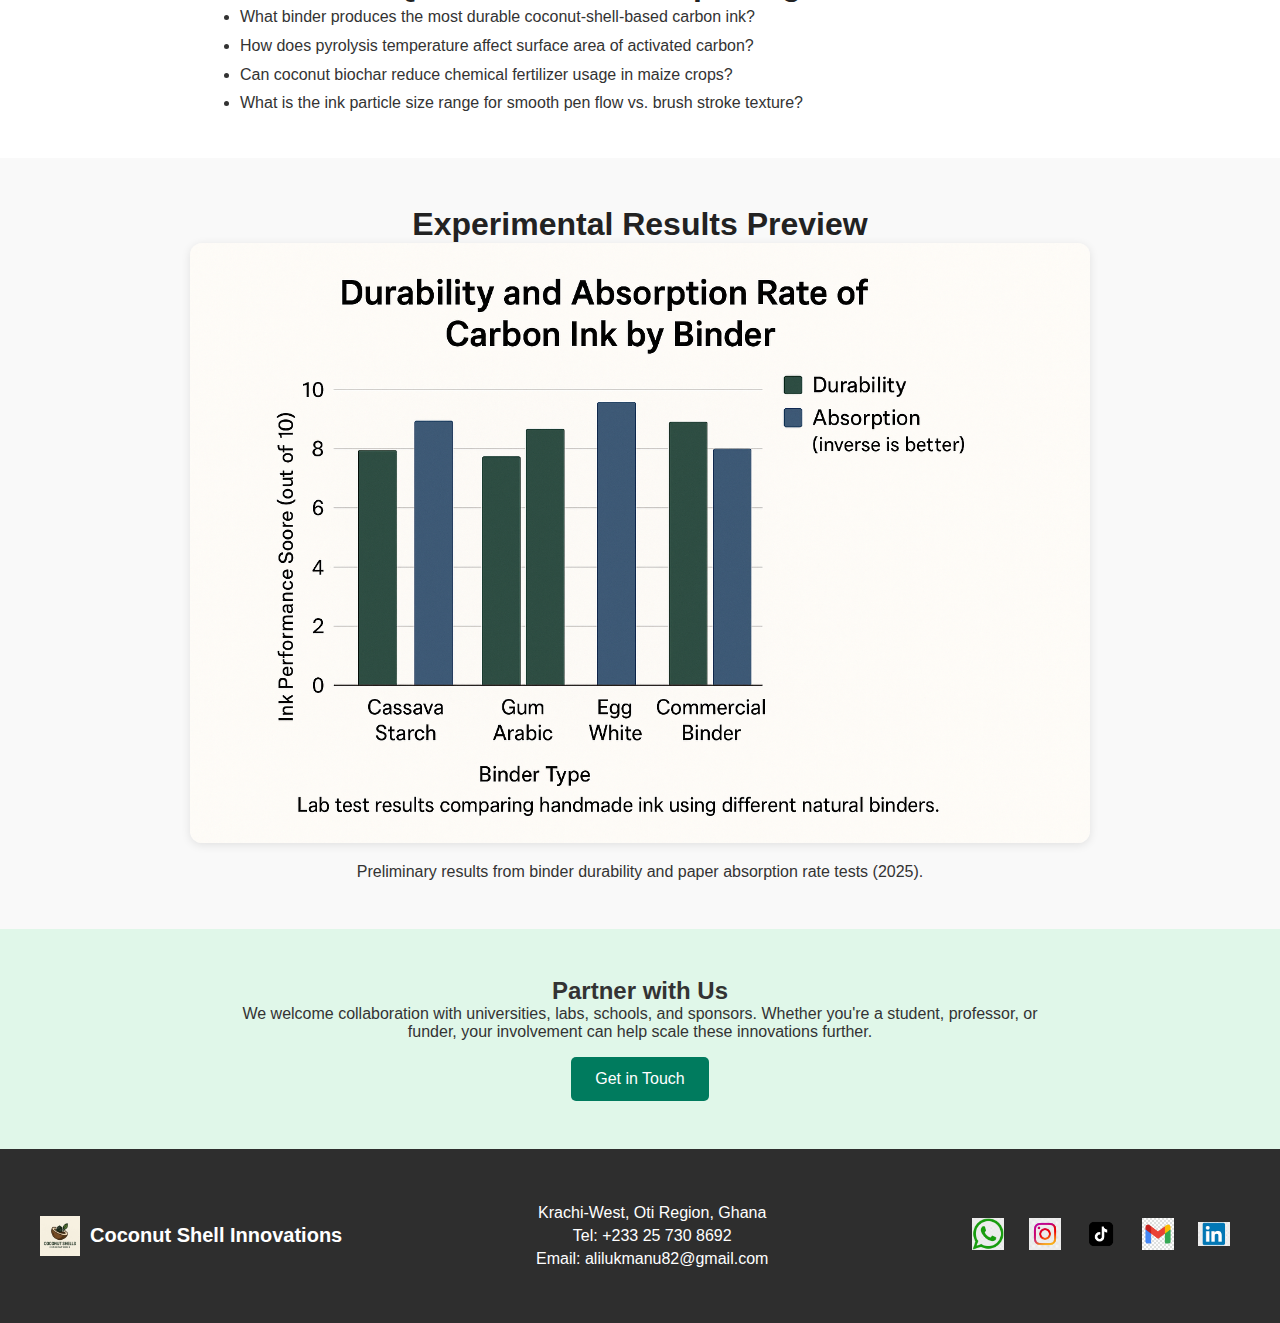
<file: reseach.html>
<!DOCTYPE html>
<html lang="en">
<head>
  <meta charset="UTF-8" />
  <meta name="viewport" content="width=device-width, initial-scale=1.0"/>
  <title>Research Products | Coconut Shell Innovations</title>
  <link rel="stylesheet" href="style.css" />
</head>
<body class="research-products">
  <!-- Header -->
  <header class="site-header">
    <div class="header-container">
      <div class="logo">
        <a href="index.html"><img src="Company Logo.jpg" alt="Logo" />Coconut Shell Innovations</a>
      </div>
      <nav class="site-nav">
        <ul class="nav-menu">
          <li><a href="index.html" class="nav-link">Home</a></li>
          <li><a href="about.html" class="nav-link">About</a></li>
          <li class="dropdown">
            <a href="#" class="nav-link">Products ▾</a>
            <ul class="dropdown-content">
              <li><a href="product.html#raw">Raw Coconut Shells</a></li>
              <li><a href="product.html#charcoal">Charcoal Bricks</a></li>
              <li><a href="product.html#carbon">Activated Carbon</a></li>
              <li><a href="product.html#biochar">Biochar</a></li>
              <li><a href="product.html#ink">Carbon Ink / Dyes</a></li>
              <li><a href="research-products.html">Research Products</a></li>
            </ul>
          </li>
          <li><a href="contact.html" class="nav-link">Contact</a></li>
        </ul>
      </nav>
    </div>
  </header>

  <!-- Hero Section -->
  <section class="hero" style="background-image: url('reseach\ hero.jpg'); background-size: cover; background-position: center; height: 75vh; position: relative; display: flex; align-items: center; justify-content: center; text-align: center; color: white;">
    <div style="position: absolute; inset: 0; background-color: rgba(0,0,0,0.6); z-index: 1;"></div>
    <div style="position: relative; z-index: 2;">
      <h1 style="font-size: 3rem;">Innovating with Research</h1>
      <p style="font-size: 1.2rem;">Advancing science and sustainability through coconut shell technologies</p>
    </div>
  </section>

  <!-- Research Overview -->
  <section class="section" style="padding: 3rem 2rem; background-color: #f4f4f4; color: #333;">
    <div class="container" style="max-width: 900px; margin: auto;">
      <h2>Why Research Matters</h2>
      <p>
        Research is the backbone of our innovation. From improving the efficiency of carbonization to developing novel uses for coconut shell byproducts,
        our project is deeply rooted in scientific inquiry and experimentation. We bridge local materials with global solutions, contributing to both academia and sustainable development.
      </p>
    </div>
  </section>

  <!-- Research Projects -->
  <section class="section" style="padding: 3rem 2rem; background-color: #fff;">
    <div class="container" style="max-width: 900px; margin: auto;">
      <h2>Current Research Projects</h2>

      <div style="margin-bottom: 2rem;">
        <h3>1. Optimizing Coconut Shell Carbonization Efficiency</h3>
        <p>
          This project explores temperature and timing profiles during pyrolysis to improve charcoal yield and carbon purity. Results aim to guide local producers on best practices.
        </p>
      </div>

      <div style="margin-bottom: 2rem;">
        <h3>2. Developing Biodegradable Coconut Ink Formulas</h3>
        <p>
          We're experimenting with various binders and preservatives to create inks that are safe for the environment and suitable for education, art, and printing.
        </p>
      </div>

      <div style="margin-bottom: 2rem;">
        <h3>3. Activated Carbon for Water Filtration</h3>
        <p>
          Lab testing is underway to determine how well coconut-shell-based activated carbon removes common contaminants from water—providing a local, low-cost filter option.
        </p>
      </div>

      <div style="margin-bottom: 2rem;">
        <h3>4. Soil Enrichment with Biochar</h3>
        <p>
          Field trials assess how coconut shell biochar affects soil health, moisture retention, and crop growth. We're working with schools and farmers on community test plots.
        </p>
      </div>
    </div>
  </section>
<!-- Quote / Testimonial Section -->
<section class="section" style="background-color: #f0f0f0; padding: 2rem 1rem;">
  <blockquote style="font-style: italic; text-align: center; max-width: 700px; margin: auto; font-size: 1.1rem;">
    “This project gave our students real-world lab experience with sustainability — they were excited to test carbon ink and filter materials made from local coconuts.”
    <br><strong>– Dr. Ama Boadu, Science Educator</strong>
  </blockquote>
</section>

<!-- Research Questions Section -->
<section class="section" style="padding: 2.5rem 2rem; background-color: #ffffff;">
  <div class="container" style="max-width: 800px; margin: auto;">
    <h2 style="font-size: 2rem; color: #222;"> Research Questions We’re Exploring</h2>
    <ul style="line-height: 1.8;">
      <li>What binder produces the most durable coconut-shell-based carbon ink?</li>
      <li>How does pyrolysis temperature affect surface area of activated carbon?</li>
      <li>Can coconut biochar reduce chemical fertilizer usage in maize crops?</li>
      <li>What is the ink particle size range for smooth pen flow vs. brush stroke texture?</li>
    </ul>
  </div>
</section>

<!-- Optional: Embedded Graph Image or Placeholder -->
<section class="section" style="padding: 3rem 2rem; background-color: #f9f9f9;">
  <div class="container" style="max-width: 900px; margin: auto; text-align: center;">
    <h2 style="font-size: 2rem; color: #222;"> Experimental Results Preview</h2>
    <img src="binder graph.png" alt="Graph comparing ink durability and absorption" style="max-width: 100%; height: auto; border-radius: 12px; box-shadow: 0 2px 10px rgba(0,0,0,0.1);">
    <p style="margin-top: 1rem;">Preliminary results from binder durability and paper absorption rate tests (2025).</p>
  </div>
</section>

  <!-- Call to Action -->
  <section class="section" style="padding: 3rem 2rem; background-color: #e0f7e9; text-align: center;">
    <div class="container" style="max-width: 800px; margin: auto;">
      <h2>Partner with Us</h2>
      <p>
        We welcome collaboration with universities, labs, schools, and sponsors. Whether you're a student, professor, or funder, your involvement can help scale
        these innovations further.
      </p>
      <a href="contact.html" style="background-color: #007b5e; color: white; padding: 0.8rem 1.5rem; text-decoration: none; border-radius: 5px; display: inline-block; margin-top: 1rem;">Get in Touch</a>
    </div>
  </section>

  <!-- Footer -->
  <footer class="site-footer">
    <div class="footer-container">
      <div class="logo">
        <a href="index.html"><img src="Company Logo.jpg" alt="Logo"> Coconut Shell Innovations</a>
      </div>
      <div class="footer-contact">
        <p>Krachi-West, Oti Region, Ghana</p>
        <p>Tel: +233 25 730 8692</p>
        <p>Email: alilukmanu82@gmail.com</p>
      </div>
      <div class="footer-social">
        <a href="https://wa.me/+233257308692"><img src="whatsapp icon.jpeg" alt="WhatsApp"></a>
        <a href="https://www.instagram.com/aliluqmanu"><img src="instagram icon.png" alt="Instagram"></a>
        <a href="https://www.tiktok.com/@archman370"><img src="tiktok icon.png" alt="TikTok"></a>
        <a href="mailto:alilukmanu82@gmail.com"><img src="gmail icon.jpg" alt="Gmail"></a>
        <a href="https://www.linkedin.com/in/lukmanu-ali-06271a2a0"><img src="lindin logo.jpg" alt="LinkedIn"></a>
      </div>
    </div>
  </footer>
</body>
</html>
</file>
<file: style.css>
/* At the top of your CSS file */
* {
    margin: 0;
    padding: 0;
    box-sizing: border-box;
}

.why-us {
    padding: 60px 20px;
    text-align: center;
    background-color: #fff;
}

.why-us h2 {
    font-size: 36px;
    margin-bottom: 20px;
}

.why-us p {
    font-size: 20px;
    max-width: 800px;
    margin: 0 auto;
}

/* Features Section */
.features {
    display: flex;
    justify-content: space-around;
    padding: 60px 20px;
    background-color: #f4f4f4;
}

.feature {
    text-align: center;
    width: 30%;
}

.feature h3 {
    font-size: 24px;
    margin-bottom: 10px;
}

.feature p {
    font-size: 18px;
}

/* Call to Action Section */
.call-to-action {
    padding: 60px 20px;
    background-color: #ff9900;
    text-align: center;
    color: white;
}

.call-to-action h2 {
    font-size: 36px;
    margin-bottom: 20px;
}

/* Header Section */
.site-header {
    background-color: #2e2e2e;
    padding: 20px 0;
}

.header-container {
    max-width: 1200px;
    margin: 0 auto;
    padding: 0 20px;
    display: flex;
    justify-content: space-between;
    align-items: center;
}
.site-header

.logo a {
    color: #ff9900;
    font-size: 28px;
    font-weight: bold;
    text-decoration: none;
}
.logo a {
  display: flex;
  align-items: center;
  gap: 10px; /* space between image and text */
  text-decoration: none;
  color: inherit;
}

.logo img {
  height: 40px; /* adjust as needed */
  width: auto;
}


.site-nav ul {
    list-style: none;
    display: flex;
    gap: 30px;
}

.site-nav ul li a {
    color: #ffffff;
    text-decoration: none;
    font-size: 18px;
    transition: color 0.3s;
}

.site-nav ul li a:hover {
    color: #ff9900;
}
/* Dropdown container */


body {
    font-family: Arial, sans-serif;
    background  : url('background\ image.png') no-repeat center center fixed; /* Background image */
    background-size: cover;
    color: #333;
    position: relative;
    z-index: 1;
}
body::before {
    content: "";
    position: fixed;
    top: 0;
    left: 0;
    height: 100%;
    width: 100%;
    background-color: rgba(0, 0, 0, 0.5); /* Black color, 50% transparent */
    z-index: -1; /* Put it behind the content */
}
/* Hero Section */
.hero-section {
    height: 100vh; /* Full screen height */
    display: flex;
    flex-direction: column;
    justify-content: center;
    align-items: center;
    text-align: center;
    padding: 0 20px;
    color: white;
    z-index: 2;
    position: relative;
}

.hero-section h1 {
    font-size: 48px;
    margin-bottom: 20px;
}

.hero-section p {
    font-size: 24px;
    margin-bottom: 30px;
}

/* Button Style */
.btn {
    background-color: #ff9900;
    color: white;
    padding: 15px 30px;
    font-size: 18px;
    text-decoration: none;
    border-radius: 30px;
    transition: background-color 0.3s ease, transform 0.3s ease;
}

.btn:hover {
    background-color: #e68a00;
    transform: scale(1.05);
}
/* Call to Action Section */
.call-to-action {
    background-color: #1d1313;
    text-align: center;
    padding: 60px 20px;
    color: white;
}

.call-to-action h2 {
    font-size: 36px;
    margin-bottom: 30px;
}

/* Re-style the CTA button */
.call-to-action .btn {
    background-color: #ffffff;
    color: #8f912e;
    padding: 15px 40px;
    font-size: 20px;
    text-decoration: none;
    border-radius: 50px;
    box-shadow: 0 8px 16px rgba(0, 0, 0, 0.2);
    transition: all 0.3s ease;
}

.call-to-action .btn:hover {
    background-color: #ffd699;
    color: #cc7a00;
    transform: translateY(-5px);
}
/* Contact Section */
.contact-section {
    padding: 80px 20px;
    text-align: center;
    color: #fff;
}

.contact-section h1 {
    font-size: 48px;
    margin-bottom: 20px;
}

.contact-section p {
    font-size: 20px;
    margin-bottom: 40px;
}

.contact-form {
    max-width: 600px;
    margin: 0 auto 40px auto;
    display: flex;
    flex-direction: column;
    gap: 20px;
}

.contact-form input,
.contact-form textarea {
    padding: 15px;
    border: none;
    border-radius: 10px;
    font-size: 18px;
}

.contact-form textarea {
    min-height: 150px;
    resize: vertical;
}

.contact-form button {
    background-color: #ff9900;
    color: white;
    font-size: 20px;
    padding: 15px 0;
    border: none;
    border-radius: 30px;
    cursor: pointer;
    transition: background-color 0.3s ease, transform 0.3s ease;
}

.contact-form button:hover {
    background-color: #e68a00;
    transform: scale(1.05);
}

.contact-details {
    margin-top: 40px;
    font-size: 18px;
}
.site-nav ul li a.active {
    color: #ff9900;
    font-weight: bold;
}

.social-links {
    margin-top: 30px;
    text-align: center;
}

.social-links a {
    display: inline-block;
    transition: transform 0.3s ease;
}

.social-links a:hover {
    transform: scale(1.1);
}

.social-icon {
    width: 40px;
    height: 40px;
    object-fit: contain;
    padding: 4px;          /* Optional: adds inner spacing for visual balance */
    background-color: white; /* Optional: gives them a uniform background */
    border-radius: 50%;     /* Makes them all circular for a clean look */
    box-shadow: 0 2px 6px rgba(0,0,0,0.1); /* Optional: subtle shadow */
  }
  
.about-content {
    max-width: 900px;
    margin: 60px auto;
    padding: 40px 20px;
    text-align: center;
    background-color: rgba(255, 255, 255, 0.95); /* Semi-white background for readability */
    border-radius: 12px;
    box-shadow: 0 4px 20px rgba(0, 0, 0, 0.2);
    color: #1a1a1a; /* Strong dark text */
  }
  
  .about-content h1 {
    font-size: 42px;
    margin-bottom: 30px;
    color: #111; /* Darker heading */
  }
  
  .about-content p {
    font-size: 20px;
    line-height: 1.8;
    margin-bottom: 25px;
    text-align: justify;
  }
  .about-section {
    padding: 60px 20px;
    display: flex;
    justify-content: center;
    background-color: #ffffff;
  }
  
  .about-container {
    display: flex;
    max-width: 1200px;
    gap: 40px;
    align-items: stretch;
    max-height: 600px; /* Limit total height here */
    overflow: hidden;  /* Hide anything that goes beyond */
    margin: 60px auto;
    padding: 20px;
  }
  
  .about-images {
    flex: 1;
    display: flex;
    flex-direction: column;
    gap: 20px;
  }
  
  .about-images img {
    flex: 1;
    width: 100%;
    object-fit: cover;
    border-radius: 10px;
  }
  
  .about-text {
    flex: 1;
    overflow-y: auto; /* Scroll if text is longer than container */
    padding-right: 10px;
    color: #1a1a1a;
  }
  
  
  
  .about-text h1 {
    font-size: 36px;
    margin-bottom: 20px;
    color: #111;
  }
  
  .about-text p {
    font-size: 18px;
    line-height: 1.7;
    margin-bottom: 20px;
    text-align: justify;
  }
  
  
  
.carousel-container {
    perspective: 1000px;
    margin: 80px auto;
    width: 400px;
    height: 300px;
    position: relative;
  }
  
  .carousel {
    width: 100%;
    height: 100%;
    position: absolute;
    transform-style: preserve-3d;
    animation: rotateCarousel 20s linear infinite;
  }
  
  .carousel img {
    position: absolute;
    width: 200px;
    height: 150px;
    left: 100px; /* center inside container */
    top: 75px;
    object-fit: cover;
    border-radius: 12px;
    box-shadow: 0 4px 20px rgba(0, 0, 0, 0.3);
    transform-origin: 0 0;
  }
  
  /* Position each image in a circular pattern */
  .carousel img:nth-child(1) { transform: rotateY(0deg) translateZ(300px); }
  .carousel img:nth-child(2) { transform: rotateY(45deg) translateZ(300px); }
  .carousel img:nth-child(3) { transform: rotateY(90deg) translateZ(300px); }
  .carousel img:nth-child(4) { transform: rotateY(135deg) translateZ(300px); }
  .carousel img:nth-child(5) { transform: rotateY(180deg) translateZ(300px); }
  .carousel img:nth-child(6) { transform: rotateY(225deg) translateZ(300px); }
  .carousel img:nth-child(7) { transform: rotateY(270deg) translateZ(300px); }
  .carousel img:nth-child(8) { transform: rotateY(315deg) translateZ(300px); }
  /* Add more nth-child if you add more images */
  
  @keyframes rotateCarousel {
    from {
      transform: rotateY(0deg);
    }
    to {
      transform: rotateY(-360deg);
    }
  }
  .carousel-container {
    perspective: 1000px;
    margin: 80px auto;
    width: 400px;
    height: 300px;
    position: relative;
  }
  
  .carousel {
    width: 100%;
    height: 100%;
    position: absolute;
    transform-style: preserve-3d;
    animation: rotateCarousel 20s linear infinite;
  }
  
  .carousel img {
    position: absolute;
    width: 200px;
    height: 150px;
    left: 100px; /* center inside container */
    top: 75px;
    object-fit: cover;
    border-radius: 12px;
    box-shadow: 0 4px 20px rgba(0, 0, 0, 0.3);
    transform-origin: 0 0;
  }
  
  /* Position each image in a circular pattern */
  .carousel img:nth-child(1) { transform: rotateY(0deg) translateZ(300px); }
  .carousel img:nth-child(2) { transform: rotateY(90deg) translateZ(300px); }
  .carousel img:nth-child(3) { transform: rotateY(180deg) translateZ(300px); }
  .carousel img:nth-child(4) { transform: rotateY(270deg) translateZ(300px); }
  .carousel img:nth-child(5)  { transform: rotateY(180deg)  translateZ(300px); }
  .carousel img:nth-child(6)  { transform: rotateY(225deg)  translateZ(300px); }
  .carousel img:nth-child(7)  { transform: rotateY(270deg)  translateZ(300px); }
  .carousel img:nth-child(8)  { transform: rotateY(315deg)  translateZ(300px); }
  /* Add more nth-child if you add more images */
  
  @keyframes rotateCarousel {
    from {
      transform: rotateY(0deg);
    }
    to {
      transform: rotateY(-360deg);
    }
  }
  .carousel-container:hover .carousel {
    animation-play-state: paused;
  }
  .site-footer {
    background-color: #2e2e2e;
    color: white;
    padding: 50px 20px;
    text-align: center;
  }
  
  .footer-container {
    max-width: 1200px;
    margin: 0 auto;
    display: flex;
    flex-wrap: wrap;
    justify-content: space-between;
    align-items: center;
  }
  
  .footer-logo a {
    font-size: 28px;
    color: #ff9900;
    text-decoration: none;
    font-weight: bold;
  }
  
  .footer-contact p {
    margin: 5px 0;
    font-size: 16px;
  }
  
  .footer-social a {
    margin: 0 10px;
    display: inline-block;
  }
  
  .footer-social img {
    width: 32px;
    height: 32px;
    object-fit: contain;
    transition: transform 0.3s ease;
  }
  
  .footer-social img:hover {
    transform: scale(1.2);
  }
  .products-hero {
    height: 60vh;
    background: url('products\ hero.png') no-repeat center center/cover;
    position: relative;
    display: flex;
    align-items: center;
    justify-content: center;
    text-align: center;
    color: white;
  }
  
  .products-hero::before {
    content: "";
    position: absolute;
    top: 0; left: 0;
    width: 100%; height: 100%;
    background-color: rgba(0, 0, 0, 0.5); /* Dark overlay for readability */
    z-index: 1;
  }
  
  .products-hero-content {
    position: relative;
    z-index: 2;
    max-width: 800px;
    padding: 20px;
  }
  
  .products-hero-content h1 {
    font-size: 48px;
    margin-bottom: 20px;
  }
  
  .products-hero-content p {
    font-size: 22px;
    line-height: 1.6;
  }
  .product-categories {
  padding: 60px 20px;
  background: #f9f9f9;
}

.category {
  margin-bottom: 60px;
}

.category h2 {
  font-size: 28px;
  margin-bottom: 20px;
  color: #1c1c1c;
  text-transform: uppercase;
  border-left: 5px solid #00aa88;
  padding-left: 10px;
}

.product-grid {
  display: flex;
  flex-wrap: wrap;
  gap: 20px;
}

.product-card {
  background: white;
  border-radius: 12px;
  box-shadow: 0 4px 12px rgba(0,0,0,0.08);
  padding: 20px;
  width: 100%;
  max-width: 300px;
  text-align: center;
  transition: transform 0.3s ease;
}

.product-card:hover {
  transform: translateY(-5px);
}

.product-card img {
  width: 100%;
  height: 180px;
  object-fit: cover;
  border-radius: 8px;
}

.product-card h3 {
  font-size: 20px;
  margin: 15px 0 10px;
  color: #333;
}

.product-card p {
  font-size: 14px;
  color: #555;
}

.tag {
  display: inline-block;
  margin-top: 10px;
  padding: 4px 10px;
  font-size: 12px;
  background-color: #e6f4f1;
  color: #007a66;
  border-radius: 20px;
}
/* Force header background to your desired style */
.site-header {
  background-color: rgba(0, 0, 0, 0.6) !important; /* Semi-transparent dark */
  color: white;
  padding: 10px 20px;
  box-shadow: 0 2px 5px rgba(0,0,0,0.2);
  position: relative;
  z-index: 100;
}

/* Ensure nav items are aligned */
.header-container {
  display: flex;
  justify-content: space-between;
  align-items: center;
}

/* Logo */
.logo a {
  color: white !important;
  font-size: 20px;
  text-decoration: none;
  font-weight: bold;
}

/* Navigation styling */
.site-nav ul {
  list-style: none;
  margin: 0;
  padding: 0;
  display: flex;
}

.site-nav li {
  position: relative;
}

/* Nav links */
.site-nav a.nav-link {
  color: white !important;
  text-decoration: none;
  padding: 10px 15px;
  display: block;
  transition: background 0.3s;
}

.site-nav a.nav-link:hover {
  background-color: rgba(255, 255, 255, 0.1);
  border-radius: 5px;
}

/* Dropdown menu base state (hidden) */
.dropdown-content {
  display: none !important;
  position: absolute;
  top: 100%;
  left: 0;
  background-color: rgba(255, 255, 255, 0.95);
  min-width: 200px;
  box-shadow: 0 8px 16px rgba(0,0,0,0.2);
  z-index: 999;
  border-radius: 5px;
  overflow: hidden;
}

/* Dropdown link styling */
.dropdown-content a {
  color: #333 !important;
  padding: 10px 15px;
  text-decoration: none;
  display: block;
}

.dropdown-content a:hover {
  background-color: #f0f0f0;
}

/* Show dropdown only on hover */
.dropdown:hover > .dropdown-content {
  display: block !important;
}
/* Enhance visibility of dropdown */
.dropdown-content {
  background-color: #fff;
  border: 2px solid #4CAF50; /* Green border for visibility */
  box-shadow: 0 4px 8px rgba(0, 0, 0, 0.2);
}

/* Optional: add hover highlight to links */
.dropdown-content a:hover {
  background-color: 
  #aabf21; /* Light green background */
}
html.biochar-page body,
body.biochar-page {
  background-color: #ffffff !important;
  background-image: none !important;
  background: #ffffff !important;
  color: #000000; /* Optional: ensures readability */
}
</file>
